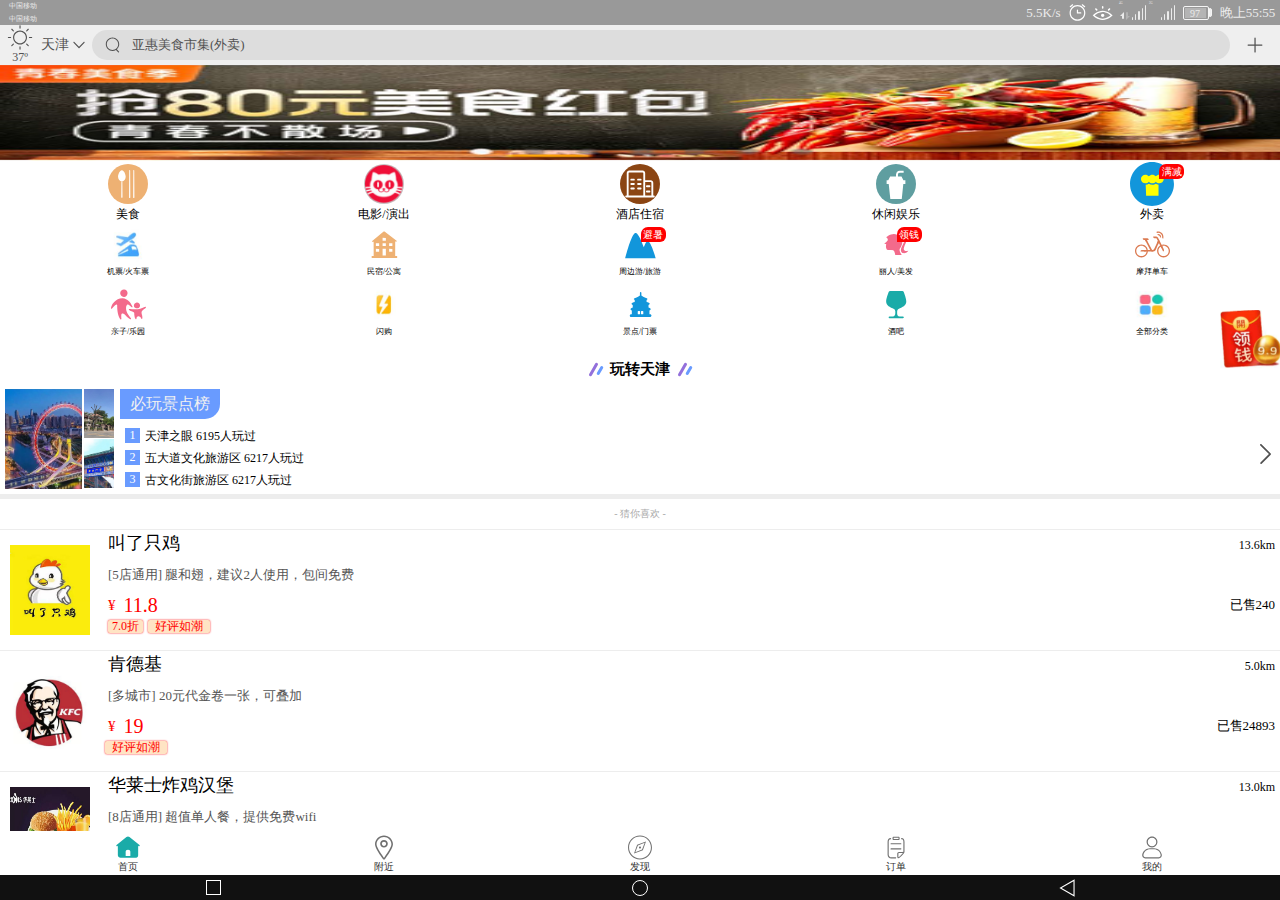
<file: index.html>
<!DOCTYPE html>
<html lang="en">
<head>
    <title>主页</title>
    <meta charset="UTF-8">
    <meta name="viewport" content="width=device-width, initial-scale=1.0, maximum-scale=1.0, user-scalable=0">
    <link rel="stylesheet" href="meituan/page/frist/css/common.css">
    <link rel="stylesheet" href="meituan/page/frist/css/container.css">
    <link rel="stylesheet" href="meituan/page/frist/css/signal.css">
    <link rel="stylesheet" href="meituan/page/frist/css/title.css">
    <link rel="stylesheet" href="meituan/page/frist/css/body.css">
    <link rel="stylesheet" href="meituan/page/frist/css/partition.css">
    <link rel="stylesheet" href="meituan/page/frist/css/bottom.css">
</head>
<body>
        <div id="container">
            <!--signal start-->
            <div id="signal" class="">

                <div id="signal-left" class="">
                    <div  class="signal-left-operator xy-center">中国移动</div>
                    <div class="signal-left-operator xy-center">中国移动</div>
                </div>

                <div id="signal-right" class=" xy-center">
                    <div id="signal-rate" class="xy-center">5.5K/s</div>

                    <div id="signal-clock"class="xy-center">
                    <img src="meituan/page/frist/img/闹钟.svg" height="19px" width="19px"/>
                    </div>
                    <div id="signal-eye"class="xy-center">
                        <img src="meituan/page/frist/img/护眼.svg" height="27px" width="27   px"/>
                    </div>
                    <div class="signl-area ">
                        <div class="signal-area01  ">
                            <div class="signal-area01-4g " >4G</div>
                            <div class="signal-area01-flow " >
                                <div class="signal-area01-flow01">
                                    <div class="signal-area01-flow01-top"></div>
                                    <div class="signal-area01-flow01-botton"></div>
                                </div>
                                <div class="signal-area01-flow02">
                                    <div class="signal-area01-flow02-top"></div>
                                    <div class="signal-area01-flow02-botton"></div>
                                </div>
                            </div>
                        </div>
                        <div class="signal-area02 signal-area10"></div>
                        <div class="signal-area03 signal-area10"></div>
                        <div class="signal-area04 signal-area10"></div>
                        <div class="signal-area05 signal-area10"></div>
                        <div class="signal-area06 signal-area10"></div>
                    </div>
                    <div class="signl-area ">
                        <div class="signal-area01">
                            <div class="signal-area01-4g" >2G</div>
                        </div>
                        <div class="signal-area02 signal-area00"></div>
                        <div class="signal-area03 signal-area00"></div>
                        <div class="signal-area04 signal-area00"></div>
                        <div class="signal-area05 signal-area00"></div>
                        <div class="signal-area06 signal-area00"></div>
                    </div>

                    <div id="battery" class=" xy-center">
                        <div id="battery-body" class=" battery-style">
                            <div id="battery-body-number" class="xy-center"><div style="margin-top: 2px">97</div></div>
                        </div>
                        <div id="battery-head" class="border battery-style"></div>
                    </div>

                    <div id="signal-time" class=" xy-center">晚上55:55</div>
                </div>

            </div>
            <!--signal end-->

            <!--title start-->
            <div id="title" class="">
                <div id="title-weather" class="">
                    <div id="title-weather-sun" class=" xy-center">
                        <img src="meituan/page/frist/img/太阳.svg" height="25px" width="30px"/>
                    </div>
                    <div id="title-weather-number" class=" xy-center">37&ordm;</div>
                </div>
                <div id="title-place" class=" xy-center">
                    天津<img src="meituan/page/frist/img/下拉.svg" height="20px" width="20px"/>
                </div>
                <div id="title-search" class="">

                    <div id="title-search-body" class="">
                        <a href="meituan/page/sixth/index.html"> <div class="title-search-cllick "></div></a>
                        <div id="title-search-body-search" class=" xy-center">
                             <img src="meituan/page/frist/img/搜索.svg" height="20px" width="15px">
                        </div>
                        <div  id="title-search-body-font" class="xy-center">亚惠美食市集(外卖)</div>
                        </div>

                </div>
                <div id="title-add" class=" xy-center">
                    <img src="meituan/page/frist/img/加号.svg" height="20px" width="20px"/>
                </div>
            </div>
            <!--title end-->


            <!--body-start-->
            <div id="body-many" class=" charging ">
                <!--<img src="img/领钱01.png" height="60px" width="60px">-->
            </div>
            <div id="body" >

                <div id="body-son" class="">

                <div id="body-picture" class="" style="background-image: url(meituan/page/frist/img/02.png);
                    background-position: center; background-size: 100% 100%;"></div>
                <!--assortment-start-->
                <div id="body-assortment" class="">
                    <div class=" body-assortment-style xy-center ">
                        <div id="body-assortment-01" class=" body-assortment-shape xy-center" >
                            <img src="meituan/page/frist/img/餐饮.svg" height="40px" width="40px">
                        </div>
                        <div class=" body-assortment-font xy-center">美食</div>
                    </div>
                    <div class=" body-assortment-style xy-center">

                        <div id="body-assortment-02" class=" body-assortment-shape xy-center" >
                            <img src="meituan/page/frist/img/猫头.png" height="40px" width="40px">
                            <!--<div class="body-assortment-many">热映</div>-->

                        </div>
                        <div class=" body-assortment-font xy-center">电影/演出</div>
                    </div>
                    <div class=" body-assortment-style xy-center">
                       <div id="body-assortment-03" class=" body-assortment-shape xy-center" >
                           <img src="meituan/page/frist/img/酒店.svg" height="30px" width="30px">
                       </div>
                       <div class=" body-assortment-font xy-center">酒店住宿</div>
                    </div>
                    <div class=" body-assortment-style xy-center">
                        <div id="body-assortment-04" class=" body-assortment-shape xy-center" >
                            <img src="meituan/page/frist/img/饮料.svg" height="30px" width="30px">
                        </div>
                        <div class=" body-assortment-font xy-center">休闲娱乐</div>
                    </div>
                    <div class=" body-assortment-style xy-center">

                        <div id="body-assortment-05" class=" body-assortment-shape xy-center" >
                            <img src="meituan/page/frist/img/外卖.svg" height="50px" width="50px">
                            <div class="body-assortment-many">满减</div>
                        </div>
                        <div class=" body-assortment-font xy-center">外卖</div>
                    </div>
                </div>
                    <!--assortment-end-->
                    <!--menu-start-->
                <div id="body-menu" class="">
                    <div class="body-menu-div ">
                        <div class="body-menu-style  xy-center">
                            <div id="" class="body-menu-01 xy-center" style="background-image: url(meituan/page/frist/img/飞机.png);
                    background-position: center; background-size: 100% 100%;"></div>
                            <div id="" class="body-menu-02">机票/火车票</div>
                        </div>
                        <div class="body-menu-style  xy-center">
                            <div id="" class="body-menu-01 xy-center" style="background-image: url(meituan/page/frist/img/公寓.svg);
                    background-position: center; background-size: 100% 100%;"></div>
                            <div id="" class="body-menu-02">民宿/公寓</div>
                        </div>
                        <div class="body-menu-style  xy-center">

                            <div id="" class="body-menu-01 xy-center" style="background-image: url(meituan/page/frist/img/景点.svg);
                    background-position: center; background-size: 100% 100%;"><div class="body-assortment-many body-assortment-many-01">避暑</div></div>
                            <div id="" class="body-menu-02">周边游/旅游</div>
                        </div>
                        <div class="body-menu-style  xy-center">
                            <div id="" class="body-menu-01 xy-center" style="background-image: url(meituan/page/frist/img/丽人.svg);
                    background-position: center; background-size: cover;"><div class="body-assortment-many body-assortment-many-01">领钱</div></div>
                            <div id="" class="body-menu-02">丽人/美发</div>
                        </div>
                        <div class="body-menu-style  xy-center">
                            <div id="" class="body-menu-01 xy-center" style="background-image: url(meituan/page/frist/img/摩拜单车.svg);
                    background-position: center; background-size: 100% 100%;"></div>
                            <div id="" class="body-menu-02">摩拜单车</div>
                        </div>
                    </div>
                    <div class="body-menu-div ">
                        <div class="body-menu-style  xy-center">
                            <div id="" class="body-menu-01 xy-center" style="background-image: url(meituan/page/frist/img/亲子.svg);
                    background-position: center; background-size: 100% 100%;"></div>
                            <div id="" class="body-menu-02">亲子/乐园</div>
                        </div>
                        <div class="body-menu-style  xy-center">
                            <div id="" class="body-menu-01 xy-center" style="background-image: url(meituan/page/frist/img/闪购.png);
                    background-position: center; background-size: 100% 100%;"></div>
                            <div id="" class="body-menu-02">闪购</div>
                        </div>
                        <div class="body-menu-style  xy-center">
                            <div id="" class="body-menu-01 xy-center body-menu-01-01" style="background-image: url(meituan/page/frist/img/门票.svg);
                    background-position: center; background-size: 100% 100%;"></div>
                            <div id="" class="body-menu-02">景点/门票</div>
                        </div>
                        <div class="body-menu-style  xy-center">
                            <div id="" class="body-menu-01 xy-center" style="background-image: url(meituan/page/frist/img/酒吧.svg);
                    background-position: center; background-size: 100% 100%;"></div>
                            <div id="" class="body-menu-02">酒吧</div>
                        </div>
                        <div class="body-menu-style  xy-center">
                            <div id="" class="body-menu-01 xy-center" style="background-image: url(meituan/page/frist/img/分类.png);
                    background-position: center; background-size: 100% 100%;"></div>
                            <div id="" class="body-menu-02">全部分类</div>
                        </div>
                    </div>
                </div>
                    <!--menu-end-->



                    <!--recommend-start-->
                    <div class="recommend">
                        <div class="reconmmend-title ">
                            <div class="reconmmend-title-01 "></div>
                            <div class="reconmmend-title-02"></div>
                            <div class="reconmmend-title-03">玩转天津</div>
                            <div class="reconmmend-title-01"></div>
                            <div class="reconmmend-title-02"></div>
                        </div>

                        <div class="reconmmend-content">
                            <div class="reconmmmend-content-picture">
                                <div class="reconmmmend-content-picture-01"></div>
                                <div class="reconmmmend-content-picture-00">
                                    <div class="reconmmmend-content-picture-02"></div>
                                    <div class="reconmmmend-content-picture-03"></div>
                                </div>
                            </div>
                            <div class="reconmmend-content-article">
                                <div class="reconmmend-content-article-title xy-center">必玩景点榜</div>
                                <div class="reconmmend-content-article-page ">
                                    <div class="reconmmend-content-article-paragraph">
                                        <div class="reconmmend-content-article-paragraph-01">
                                            <div class="display"><div class="image-1">1</div><div>天津之眼 6195人玩过</div></div>
                                        </div>
                                        <div class="reconmmend-content-article-paragraph-02">
                                            <div class="display"><div class="image-1">2</div><div>五大道文化旅游区 6217人玩过</div></div>
                                        </div>
                                        <div class="reconmmend-content-article-paragraph-03">
                                            <div class="display"><div class="image-1">3</div><div>古文化街旅游区 6217人玩过</div></div>
                                        </div>
                                    </div>
                                    <div class="reconmmend-content-article-triangle  xy-center">
                                        <div class="image-triangle"></div>
                                    </div>
                                </div>
                            </div>

                        </div>


                    </div>
                    <!--recommend-end-->
                    <div id="body-blank" class=""></div>
                    <div id="body-guess" class="">-&nbsp;猜你喜欢&nbsp;-</div>
                    <!--body-box-start-->
                 <div id="" class="body-box">
                     <div id="" class="body-box-01 xy-center">
                         <div id="" class="body-box-01-chart"style="background-image: url(meituan/page/frist/img/叫了只鸡.jpg);
                    background-position: center; background-size: 100% 100%;"></div>
                     </div>
                     <div id="" class="body-box-02">
                         <div id="" class="body-box-02-name">
                             <div id="" class="body-box-02-name-01 ">叫了只鸡</div>
                             <div id="" class="body-box-02-name-02 ">13.6km</div>
                         </div>
                         <div id="" class="body-box-02-detailed ">[5店通用]&nbsp;腿和翅，建议2人使用，包间免费</div>
                         <div id="" class="body-box-02-pirce ">
                             <div id="" class="body-box-02-pirce-01 "><div>&yen;</div>11.8</div>
                             <div id="" class="body-box-02-pirce-02 ">已售240</div>
                         </div>
                         <div id="" class="body-box-02-label">
                             <div id="" class="body-box-02-label-01 ">7.0折</div>
                             <div id="" class="body-box-02-label-02 ">好评如潮</div>
                         </div>
                     </div>
                 </div>
                    <div id="" class="body-box">
                        <div id="" class="body-box-01 xy-center">
                            <div id="" class="body-box-01-chart"style="background-image: url(meituan/page/frist/img/肯德基.jpg);
                    background-position: center; background-size: cover;"></div>
                        </div>
                        <div id="" class="body-box-02">
                            <div id="" class="body-box-02-name">
                                <div id="" class="body-box-02-name-01 ">肯德基</div>
                                <div id="" class="body-box-02-name-02 ">5.0km</div>
                            </div>
                            <div id="" class="body-box-02-detailed ">[多城市] 20元代金卷一张，可叠加</div>
                            <div id="" class="body-box-02-pirce ">
                                <div id="" class="body-box-02-pirce-01 "><div>&yen;</div>19</div>
                                <div id="" class="body-box-02-pirce-02 ">已售24893</div>
                            </div>
                            <div id="" class="body-box-02-label">
                                <!--<div id="" class="body-box-02-label-01 ">7.0折</div>-->
                                <div id="" class="body-box-02-label-02 ">好评如潮</div>
                            </div>
                        </div>
                    </div>
                    <div id="" class="body-box">
                        <div id="" class="body-box-01 xy-center">
                            <div id="" class="body-box-01-chart"style="background-image: url(meituan/page/frist/img/华莱士炸鸡汉堡.jpg);
                    background-position: center; background-size: 100% 100%;"></div>
                        </div>
                        <div id="" class="body-box-02">
                            <div id="" class="body-box-02-name">
                                <div id="" class="body-box-02-name-01 ">华莱士炸鸡汉堡</div>
                                <div id="" class="body-box-02-name-02 ">13.0km</div>
                            </div>
                            <div id="" class="body-box-02-detailed ">[8店通用]&nbsp;超值单人餐，提供免费wifi</div>
                            <div id="" class="body-box-02-pirce ">
                                <div id="" class="body-box-02-pirce-01 "><div>&yen;</div>9.9</div>
                                <div id="" class="body-box-02-pirce-02 ">已售1057</div>
                            </div>
                            <div id="" class="body-box-02-label">
                                <div id="" class="body-box-02-label-01 ">4.7折</div>
                                <!--<div id="" class="body-box-02-label-02 ">好评如潮</div>-->
                            </div>
                        </div>
                    </div>
                    <div id="" class="body-box">
                        <div id="" class="body-box-01 xy-center">
                            <div id="" class="body-box-01-chart"style="background-image: url(meituan/page/frist/img/沪上阿姨.jpg);
                    background-position: center; background-size: 100% 100%;"></div>
                        </div>
                        <div id="" class="body-box-02">
                            <div id="" class="body-box-02-name">
                                <div id="" class="body-box-02-name-01 ">沪上阿姨</div>
                                <div id="" class="body-box-02-name-02 ">13.6km</div>
                            </div>
                            <div id="" class="body-box-02-detailed ">[76店通用]&nbsp;新品5选1，包间免费</div>
                            <div id="" class="body-box-02-pirce ">
                                <div id="" class="body-box-02-pirce-01 "><div>&yen;</div>9.9</div>
                                <div id="" class="body-box-02-pirce-02 ">已售2717</div>
                            </div>
                            <div id="" class="body-box-02-label">
                                <!--<div id="" class="body-box-02-label-01 ">7.0折</div>-->
                                <!--<div id="" class="body-box-02-label-02 ">好评如潮</div>-->
                            </div>
                        </div>
                    </div>
                    <div id="" class="body-box">
                        <div id="" class="body-box-01 xy-center">
                            <div id="" class="body-box-01-chart"style="background-image: url(meituan/page/frist/img/德晟客.jpg);
                    background-position: center; background-size: 100% 100%;"></div>
                        </div>
                        <div id="" class="body-box-02">
                            <div id="" class="body-box-02-name">
                                <div id="" class="body-box-02-name-01 ">德晟客牛排自助</div>
                                <div id="" class="body-box-02-name-02 ">17.4km</div>
                            </div>
                            <div id="" class="body-box-02-detailed ">[滨江道]&nbsp;自助餐79.9</div>
                            <div id="" class="body-box-02-pirce ">
                                <div id="" class="body-box-02-pirce-01 "><div>&yen;</div>79.9</div>
                                <div id="" class="body-box-02-pirce-02 ">已售109302</div>
                            </div>
                            <div id="" class="body-box-02-label">
                                <div id="" class="body-box-02-label-01 ">6.9折</div>
                                <div id="" class="body-box-02-label-02 ">环境优美</div>
                            </div>
                        </div>
                    </div>

                <!--bosy-box-end-->
                    <div id="body-guesstwo" class="xy-center"><div class="body-loading"></div>加载中</div>

                </div>
            </div>
            <!--body-end-->
            <!--导航栏-start-->
            <div id="partition" class="">

                <div class="partition-style  xy-center">
                    <a href="index.html"><div id="" class="partition-home " style="background-image: url(meituan/page/frist/img/home.svg);
                    background-position: center; background-size: 100% 100%;"></div></a>
                    <div id="" class="partition-home-1  xy-center">首页</div>
                </div>
                <div class="partition-style  xy-center">
                    <a href="meituan/page/second/index.html"><div id="" class="partition-home " style="background-image: url(meituan/page/frist/img/附近.svg);
                    background-position: center; background-size: 100% 100%;"></div></a>
                    <div id="" class="partition-home-1  xy-center">附近</div>
                </div>
                <div class="partition-style  xy-center">
                    <a href="meituan/page/third/index.html"><div id="" class="partition-home " style="background-image: url(meituan/page/frist/img/发现.svg);
                    background-position: center; background-size: 100% 100%;"></div></a>
                    <div id="" class="partition-home-1  xy-center">发现</div>
                </div>
                <div class="partition-style  xy-center">
                    <a href="meituan/page/fourth/index.html"><div id="" class="partition-home " style="background-image: url(meituan/page/frist/img/订单.svg);
                    background-position: center; background-size: 100% 100%;"></div></a>
                    <div id="" class="partition-home-1  xy-center">订单</div>
                </div>
                <div class="partition-style  xy-center">
                    <a href="meituan/page/fifth/index.html"><div id="" class="partition-home " style="background-image: url(meituan/page/frist/img/个人.svg);
                    background-position: center; background-size: 100% 100%;"></div></a>
                    <div id="" class="partition-home-1  xy-center">我的</div>
                </div>
            </div>
            <!--导航栏-end-->


            <!--bottom-start-->
            <div id="bottom">
                <div class="bottom-navigation xy-center">
                    <div id="bottom-clear"></div>
                </div>
                <div class="bottom-navigation xy-center">
                    <div id="bottom-desktop"></div>
                </div>
                <div class="bottom-navigation xy-center">
                    <div id="bottom-return">
                        <img src="meituan/page/frist/img/左三角.svg" height="20px" width="20px">
                    </div>
                </div>

            </div>
            <!--bottom-end-->
        </div>
</body>
</html>
</file>
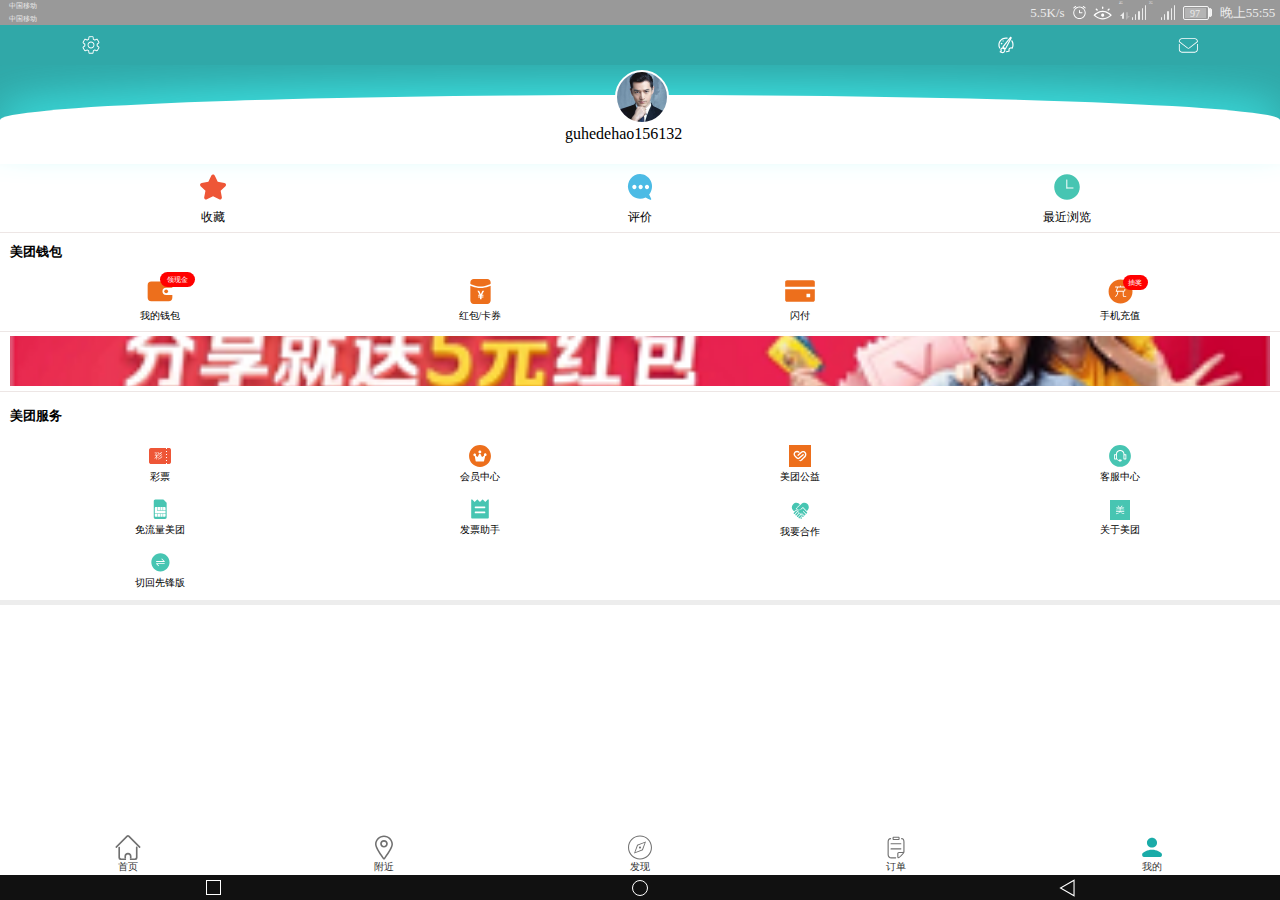
<file: meituan/page/fifth/index.html>
<!DOCTYPE html>
<html lang="en">
<head>
    <title>我的</title>
    <meta charset="UTF-8">
    <meta name="viewport" content="width=device-width, initial-scale=1.0, maximum-scale=1.0, user-scalable=0">
    <link rel="stylesheet" href="css/common.css">
    <link rel="stylesheet" href="css/container.css">
    <link rel="stylesheet" href="css/signal.css">
    <link rel="stylesheet" href="css/title.css">
    <link rel="stylesheet" href="css/body.css">
    <link rel="stylesheet" href="css/partition.css">
    <link rel="stylesheet" href="css/bottom.css">
</head>
<body>
        <div id="container">
            <!--signal start-->
            <div id="signal" class="">

                <div id="signal-left" class="">
                    <div  class="signal-left-operator xy-center">中国移动</div>
                    <div class="signal-left-operator xy-center">中国移动</div>
                </div>

                <div id="signal-right" class=" xy-center">
                    <div id="signal-rate" class="xy-center">5.5K/s</div>

                    <div id="signal-clock"class="xy-center">
                    <img src="img/闹钟.svg" height="15px" />
                    </div>
                    <div id="signal-eye"class="xy-center">
                        <img src="img/护眼.svg" height="25px" />
                    </div>
                    <div class="signl-area ">
                        <div class="signal-area01  ">
                            <div class="signal-area01-4g " >4G</div>
                            <div class="signal-area01-flow " >
                                <div class="signal-area01-flow01">
                                    <div class="signal-area01-flow01-top"></div>
                                    <div class="signal-area01-flow01-botton"></div>
                                </div>
                                <div class="signal-area01-flow02">
                                    <div class="signal-area01-flow02-top"></div>
                                    <div class="signal-area01-flow02-botton"></div>
                                </div>
                            </div>
                        </div>
                        <div class="signal-area02 signal-area10"></div>
                        <div class="signal-area03 signal-area10"></div>
                        <div class="signal-area04 signal-area10"></div>
                        <div class="signal-area05 signal-area10"></div>
                        <div class="signal-area06 signal-area10"></div>
                    </div>
                    <div class="signl-area ">
                        <div class="signal-area01">
                            <div class="signal-area01-4g" >2G</div>
                        </div>
                        <div class="signal-area02 signal-area00"></div>
                        <div class="signal-area03 signal-area00"></div>
                        <div class="signal-area04 signal-area00"></div>
                        <div class="signal-area05 signal-area00"></div>
                        <div class="signal-area06 signal-area00"></div>
                    </div>

                    <div id="battery" class=" xy-center">
                        <div id="battery-body" class=" battery-style">
                            <div id="battery-body-number" class="xy-center"><div style="margin-top: 2px">97</div></div>
                        </div>
                        <div id="battery-head" class="border battery-style"></div>
                    </div>

                    <div id="signal-time" class=" xy-center">晚上55:55</div>
                </div>

            </div>
            <!--signal end-->

            <!--title start-->
            <div id="title" class="">
                <div class="title-lcon  xy-center"><img src="img/设置.svg" height="20px"></div>
                <div class="title-lcon  xy-center"></div>
                <div class="title-lcon  xy-center"></div>
                <div class="title-lcon  xy-center"></div>
                <div class="title-lcon  xy-center"></div>
                <div class="title-lcon  xy-center"><img src="img/皮肤.svg" height="20px"></div>
                <div class="title-lcon  xy-center"><img src="img/信封.svg" height="25px"></div>

            </div>
            <!--title end-->



            <!--body-start-->
            <div id="body" >
                <div id="body-son" class="">
                <div class="body-user ">
                    <div class="body-user-graphical-01 "></div>
                    <div class="body-user-graphical-02  ">
                        <div class="body-user-graphical-02-01 ">
                            <div class="body-user-graphical-02-circular border"></div>
                            guhedehao156132
                        </div>
                    </div>
                </div>

            <div class="body-blank01"></div>

                <div id="body-assortment" class="">

                    <div class=" body-assortment-style xy-center">
                        <div id="body-assortment-02" class=" body-assortment-shape xy-center" >
                            <img src="img/收 藏.svg"height="30px" width="30px">
                        </div>
                        <div class=" body-assortment-font xy-center">收藏</div>
                    </div>
                    <div class=" body-assortment-style xy-center">
                       <div id="body-assortment-03" class=" body-assortment-shape xy-center" >
                           <img src="img/评价.svg"height="30px" width="30px">
                       </div>
                       <div class=" body-assortment-font xy-center">评价</div>
                    </div>
                    <div class=" body-assortment-style xy-center">
                        <div id="body-assortment-04" class=" body-assortment-shape xy-center" >
                            <img src="img/最近.svg"height="30px" width="30px">
                        </div>
                        <div class=" body-assortment-font xy-center">最近浏览</div>
                    </div>

                </div>

                    <div class="body-blank02 body-blank02-border">美团钱包</div>

                <div id="" class="body-menu">
                    <div class="body-menu-div body-menu-div-00">
                        <div class="body-menu-style  xy-center">
                            <div id="" class="body-menu-01 xy-center" style="background-image: url(img/钱包.svg);
                    background-position: center; background-size: cover;">
                                <div class="body-menu-01-label xy-center">领现金</div>
                            </div>
                            <div id="" class="body-menu-02">我的钱包</div>
                        </div>
                        <div class="body-menu-style  xy-center">
                            <div id="" class="body-menu-01 xy-center body-menu-01-03" style="background-image: url(img/红包.svg);
                    background-position: center; background-size: cover;"></div>
                            <div id="" class="body-menu-02 ">红包/卡券</div>
                        </div>
                        <div class="body-menu-style  xy-center">
                            <div id="" class="body-menu-01 xy-center " style="background-image: url(img/卡.svg);
                    background-position: center; background-size: 100% 100%;"></div>
                            <div id="" class="body-menu-02">闪付</div>
                        </div>
                        <div class="body-menu-style  xy-center">
                            <div id="" class="body-menu-01 xy-center body-menu-01-03" style="background-image: url(img/充值.svg);
                    background-position: center; background-size: 100% 100%;">
                                <div class="body-menu-01-label xy-center body-menu-01-label-01">抽奖</div>
                            </div>
                            <div id="" class="body-menu-02">手机充值</div>
                        </div>

                    </div>
                    <div class="body-menu-div-01  body-menu-div-00 xy-center">
                            <div class="body-menu-advertisement"></div>
                    </div>
                </div>
                    <!--menu-end-->

                    <div class="body-blank02 ">美团服务</div>

                    <div id="" class="body-menu body-menu-big">
                        <div class="body-menu-div ">
                            <div class="body-menu-style  xy-center">
                                <div id="" class="body-menu-00 xy-center" style="background-image: url(img/彩票.svg);
                    background-position: center; background-size: cover;"></div>
                                <div id="" class="body-menu-02">彩票</div>
                            </div>
                            <div class="body-menu-style  xy-center">
                                <div id="" class="body-menu-00 xy-center " style="background-image: url(img/会员.svg);
                    background-position: center; background-size: 100% 100%;"></div>
                                <div id="" class="body-menu-02 ">会员中心</div>
                            </div>
                            <div class="body-menu-style  xy-center">
                                <div id="" class="body-menu-00 xy-center" style="background-image: url(img/公益.svg);
                    background-position: center; background-size: 100% 100%;"></div>
                                <div id="" class="body-menu-02">美团公益</div>
                            </div>
                            <div class="body-menu-style  xy-center">
                                <div id="" class="body-menu-00 xy-center" style="background-image: url(img/客服.svg);
                    background-position: center; background-size: 100% 100%;"></div>
                                <div id="" class="body-menu-02">客服中心</div>
                            </div>

                        </div>
                        <div class="body-menu-div ">
                        <div class="body-menu-style  xy-center">
                            <div id="" class="body-menu-00 xy-center" style="background-image: url(img/拦截手机卡.svg);
                    background-position: center; background-size: 100% 100%;"></div>
                            <div id="" class="body-menu-02">免流量美团</div>
                        </div>
                        <div class="body-menu-style  xy-center">
                            <div id="" class="body-menu-00 xy-center " style="background-image: url(img/发票.svg);
                    background-position: center; background-size: 100% 100%;"></div>
                            <div id="" class="body-menu-02">发票助手</div>
                        </div>
                        <div class="body-menu-style  xy-center">
                            <div id="" class="body-menu-01-01 xy-center" style="background-image: url(img/合作.svg);
                    background-position: center; background-size: 100% 100%;"></div>
                            <div id="" class="body-menu-02">我要合作</div>
                        </div>
                        <div class="body-menu-style  xy-center">
                            <div id="" class="body-menu-00 xy-center body-menu-00-01" style="background-image: url(img/美.svg);
                    background-position: center; background-size: contain;"></div>
                            <div id="" class="body-menu-02">关于美团</div>
                        </div>

                    </div>

                        <div class="body-menu-div ">
                            <div class="body-menu-style  xy-center">
                                <div id="" class="body-menu-00 xy-center" style="background-image: url(img/切换.svg);
                    background-position: center; background-size: 100% 100%;"></div>
                                <div id="" class="body-menu-02">切回先锋版</div>
                            </div>
                            <div class="body-menu-style  xy-center">

                            </div>
                            <div class="body-menu-style  xy-center">

                            </div>
                            <div class="body-menu-style  xy-center">

                            </div>
                            
                        </div>

                    </div>


                <div id="body-blank" class=""></div>


                </div>
            </div>
            <!--body-end-->
            <div id="partition" class="">


                <div class="partition-style  xy-center">
                    <a href="../../../index.html"><div id="" class="partition-home " style="background-image: url(img/首页.svg);
                    background-position: center; background-size: 100% 100%;"></div></a>
                    <div id="" class="partition-home-1  xy-center">首页</div>
                </div>
                <div class="partition-style  xy-center">
                    <a href="../second/index.html"><div id="" class="partition-home " style="background-image: url(img/附近.svg);
                    background-position: center; background-size: 100% 100%;"></div></a>
                    <div id="" class="partition-home-1  xy-center">附近</div>
                </div>
                <div class="partition-style  xy-center">
                    <a href="../third/index.html"><div id="" class="partition-home " style="background-image: url(img/发现.svg);
                    background-position: center; background-size: 100% 100%;"></div></a>
                    <div id="" class="partition-home-1  xy-center">发现</div>
                </div>
                <div class="partition-style  xy-center">
                    <a href="../fourth/index.html"><div id="" class="partition-home " style="background-image: url(img/订单.svg);
                    background-position: center; background-size: 100% 100%;"></div></a>
                    <div id="" class="partition-home-1  xy-center">订单</div>
                </div>
                <div class="partition-style  xy-center">
                    <a href="index.html"><div id="" class="partition-home " style="background-image: url(img/我的.svg);
                    background-position: center; background-size: 100% 100%;"></div></a>
                    <div id="" class="partition-home-1  xy-center">我的</div>
                </div>
            </div>




            <div id="bottom">
                <div class="bottom-navigation xy-center">
                    <div id="bottom-clear"></div>
                </div>
                <div class="bottom-navigation xy-center">
                    <div id="bottom-desktop"></div>
                </div>
                <div class="bottom-navigation xy-center">
                    <div id="bottom-return">
                        <img src="img/左三角.svg" height="20px" width="20px">
                    </div>
                </div>

            </div>

        </div>
</body>
</html>
</file>
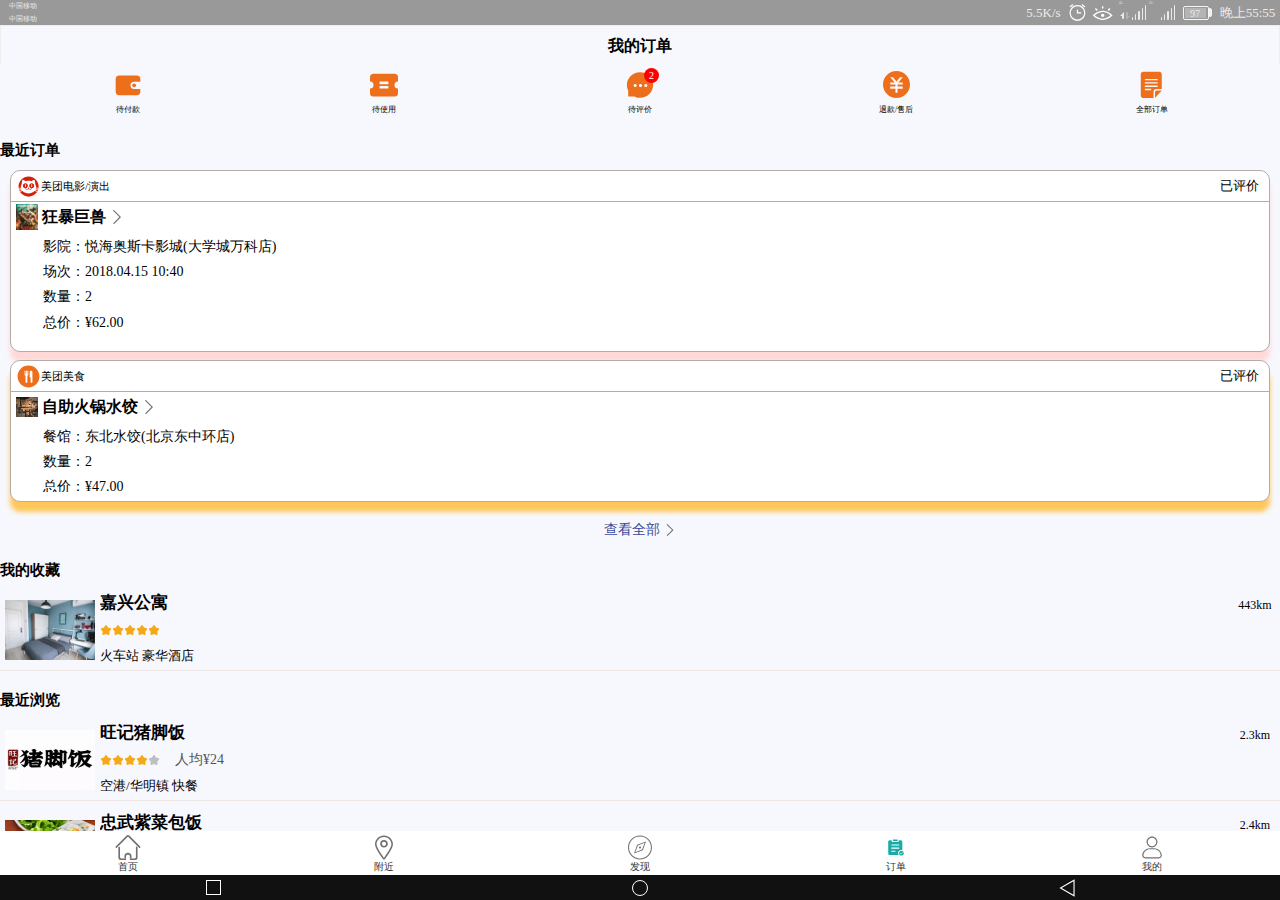
<file: meituan/page/fourth/index.html>
<!DOCTYPE html>
<html lang="en">
<head>
    <title>订单</title>
    <meta charset="UTF-8">
    <meta name="viewport" content="width=device-width, initial-scale=1.0, maximum-scale=1.0, user-scalable=0">
    <link rel="stylesheet" href="css/common.css">
    <link rel="stylesheet" href="css/container.css">
    <link rel="stylesheet" href="css/signal.css">
    <link rel="stylesheet" href="css/title.css">
    <link rel="stylesheet" href="css/body.css">
    <link rel="stylesheet" href="css/partition.css">
    <link rel="stylesheet" href="css/bottom.css">
</head>
<body>
        <div id="container">
            <!--signal start-->
            <div id="signal" class="">

                <div id="signal-left" class="">
                    <div  class="signal-left-operator xy-center">中国移动</div>
                    <div class="signal-left-operator xy-center">中国移动</div>
                </div>

                <div id="signal-right" class=" xy-center">
                    <div id="signal-rate" class="xy-center">5.5K/s</div>

                    <div id="signal-clock"class="xy-center">
                    <img src="img/闹钟.svg" height="19px" width="19px"/>
                    </div>
                    <div id="signal-eye"class="xy-center">
                        <img src="img/护眼.svg" height="27px" width="27px"/>
                    </div>
                    <div class="signl-area ">
                        <div class="signal-area01  ">
                            <div class="signal-area01-4g " >4G</div>
                            <div class="signal-area01-flow " >
                                <div class="signal-area01-flow01">
                                    <div class="signal-area01-flow01-top"></div>
                                    <div class="signal-area01-flow01-botton"></div>
                                </div>
                                <div class="signal-area01-flow02">
                                    <div class="signal-area01-flow02-top"></div>
                                    <div class="signal-area01-flow02-botton"></div>
                                </div>
                            </div>
                        </div>
                        <div class="signal-area02 signal-area10"></div>
                        <div class="signal-area03 signal-area10"></div>
                        <div class="signal-area04 signal-area10"></div>
                        <div class="signal-area05 signal-area10"></div>
                        <div class="signal-area06 signal-area10"></div>
                    </div>
                    <div class="signl-area ">
                        <div class="signal-area01">
                            <div class="signal-area01-4g" >2G</div>
                        </div>
                        <div class="signal-area02 signal-area00"></div>
                        <div class="signal-area03 signal-area00"></div>
                        <div class="signal-area04 signal-area00"></div>
                        <div class="signal-area05 signal-area00"></div>
                        <div class="signal-area06 signal-area00"></div>
                    </div>

                    <div id="battery" class=" xy-center">
                        <div id="battery-body" class=" battery-style">
                            <div id="battery-body-number" class="xy-center"><div style="margin-top: 2px">97</div></div>
                        </div>
                        <div id="battery-head" class="border battery-style"></div>
                    </div>

                    <div id="signal-time" class=" xy-center">晚上55:55</div>
                </div>

            </div>
            <!--signal end-->

            <!--title start-->
            <div id="title" class="">
                <div id="title-search" class="xy-center">
                    我的订单
                </div>
            </div>
            <!--title end-->



            <!--body-start-->
            <div id="body" >
                <div id="body-son" class="">




                <div id="body-menu" class="">
                    <div class="body-menu-div ">
                        <div class="body-menu-style  xy-center">
                            <div id="" class="body-menu-01 xy-center" style="background-image: url(img/钱包.svg);
                    background-position: center; background-size: 100% 100%;"></div>
                            <div id="" class="body-menu-02">待付款</div>
                        </div>
                        <div class="body-menu-style  xy-center">
                            <div id="" class="body-menu-01 xy-center body-menu-01-01" style="background-image: url(img/券.svg);
                    background-position: center; background-size: 100% 100%;"></div>
                            <div id="" class="body-menu-02">待使用</div>
                        </div>
                        <div class="body-menu-style  xy-center">
                            <div id="" class="body-menu-01 xy-center" style="background-image: url(img/消息.svg);
                    background-position: center; background-size: 100% 100%;">
                                <div class="body-menu-01-informed xy-center">2</div>
                            </div>
                            <div id="" class="body-menu-02">待评价</div>
                        </div>
                        <div class="body-menu-style  xy-center">
                            <div id="" class="body-menu-01 xy-center body-menu-01-02" style="background-image: url(img/钱.svg);
                    background-position: center; background-size: 100% 100%;"></div>
                            <div id="" class="body-menu-02">退款/售后</div>
                        </div>
                        <div class="body-menu-style  xy-center">
                            <div id="" class="body-menu-01 xy-center" style="background-image: url(img/全部订单.svg);
                    background-position: center; background-size: 100% 100%;"></div>
                            <div id="" class="body-menu-02">全部订单</div>
                        </div>
                    </div>

                </div>
                    <!--menu-end-->
                <div id="" class="body-order ">最近订单</div>

                 <div class="body-order-form-father">
                    <div class="body-order-form border" >
                        <div class="body-order-form-titlle ">
                            <div class="body-order-form-titlle-01 "><img src="img/猫眼.svg "height="25px" >美团电影/演出</div>
                            <div class="body-order-form-titlle-02  ">已评价</div>
                        </div>
                        <div class="body-order-form-titlle-content ">
                            <div class="body-order-form-titlle-content-01 ">
                                <img src="img/狂暴.jpg" width="22px"/>&nbsp;狂暴巨兽&nbsp;<img src="img/右三角.svg"height="14px">
                            </div>
                            <div class="body-order-form-titlle-content-02 ">
                                <p class="big">
                                影院：悦海奥斯卡影城(大学城万科店)<br>
                                场次：2018.04.15&nbsp;10:40<br>
                                数量：2<br>
                                总价：&yen;62.00</p>
                            </div>
                        </div>
                    </div>
                </div>

                    <div class="body-order-form-father body-order-form-father01">
                        <div class="body-order-form border body-order-form01" >
                            <div class="body-order-form-titlle ">
                                <div class="body-order-form-titlle-01 "><img src="img/美食.svg "height="25px" >美团美食</div>
                                <div class="body-order-form-titlle-02  ">已评价</div>
                            </div>
                            <div class="body-order-form-titlle-content body-order-form-titlle-content01">
                                <div class="body-order-form-titlle-content-01 ">
                                    <img src="img/水饺.jpg" width="22px" height="20px"/>&nbsp;自助火锅水饺&nbsp;<img src="img/右三角.svg"height="14px">
                                </div>
                                <div class="body-order-form-titlle-content-02 ">
                                    <p class="big">
                                        餐馆：东北水饺(北京东中环店)<br>
                                        数量：2<br>
                                        总价：&yen;47.00</p>
                                </div>
                            </div>
                        </div>
                    </div>

                    <div class="body-look-at-the-whole xy-center ">查看全部&nbsp;<img src="img/右三角.svg"height="12px"></div>
                 <div id="" class="body-order ">我的收藏</div>

                <div id="" class="body-box  ">
                        <div id="" class="body-box-01 xy-center  ">
                            <div id="" class="body-box-01-chart "style="background-image: url(img/公寓.jpg);
                    background-position: center; background-size: 100% 100%;"></div>
                        </div>
                        <div id="" class="body-box-02 ">
                            <div id="" class="body-box-02-name  xy-center">
                                <div id="" class="body-box-02-name-01 ">嘉兴公寓</div>
                                <div id="" class="body-box-02-name-02 xy-center ">443km</div>
                            </div>
                            <div id="" class="body-box-02-detailed  ">
                                <div class="body-stars "></div>
                                <div class="body-stars "></div>
                                <div class="body-stars "></div>
                                <div class="body-stars "></div>
                                <div class="body-stars "></div>
                            </div>
                            <div id="" class="body-box-02-pirce ">
                                <div id="" class="body-box-02-pirce-01 ">
                                    <div class=" body-box-02-pirce-01-01">火车站&nbsp;豪华酒店</div>
                                </div>
                            </div>
                        </div>
                    </div>

                  <div id="" class="body-order ">最近浏览</div>

                    <div id="" class="body-box  ">
                        <div id="" class="body-box-01 xy-center  ">
                            <div id="" class="body-box-01-chart "style="background-image: url(img/猪脚饭.jpg);
                    background-position: center; background-size: 100% 100%;"></div>
                        </div>
                        <div id="" class="body-box-02 ">
                            <div id="" class="body-box-02-name  xy-center">
                                <div id="" class="body-box-02-name-01 ">旺记猪脚饭</div>
                                <div id="" class="body-box-02-name-02 xy-center ">2.3km</div>
                            </div>
                            <div id="" class="body-box-02-detailed  ">
                                <div class="body-stars "></div>
                                <div class="body-stars "></div>
                                <div class="body-stars "></div>
                                <div class="body-stars "></div>
                                <div class="body-stars-no "></div>
                                &nbsp;&nbsp;人均&yen;24
                            </div>
                            <div id="" class="body-box-02-pirce ">
                                <div id="" class="body-box-02-pirce-01 ">
                                    <div class=" body-box-02-pirce-01-01">空港/华明镇&nbsp;快餐</div>
                                </div>
                            </div>
                        </div>
                    </div>

                    <div id="" class="body-box  ">
                        <div id="" class="body-box-01 xy-center  ">
                            <div id="" class="body-box-01-chart "style="background-image: url(img/饭团.jpg);
                    background-position: center; background-size: 100% 100%;"></div>
                        </div>
                        <div id="" class="body-box-02 ">
                            <div id="" class="body-box-02-name  xy-center">
                                <div id="" class="body-box-02-name-01 ">忠武紫菜包饭</div>
                                <div id="" class="body-box-02-name-02 xy-center ">2.4km</div>
                            </div>
                            <div id="" class="body-box-02-detailed  ">
                                <div class="body-stars "></div>
                                <div class="body-stars "></div>
                                <div class="body-stars "></div>
                                <div class="body-stars "></div>
                                <div class="body-stars-half "></div>
                                &nbsp;人均&yen;18.0
                            </div>
                            <div id="" class="body-box-02-pirce ">
                                <div id="" class="body-box-02-pirce-01 ">
                                    <div class=" body-box-02-pirce-01-01">空港/华明镇&nbsp;韩国菜</div>
                                </div>
                            </div>
                        </div>
                    </div>

                    <div id="" class="body-box  ">
                        <div id="" class="body-box-01 xy-center  ">
                            <div id="" class="body-box-01-chart "style="background-image: url(img/拉面.jpg);
                    background-position: center; background-size: 100% 100%;"></div>
                        </div>
                        <div id="" class="body-box-02 ">
                            <div id="" class="body-box-02-name  xy-center">
                                <div id="" class="body-box-02-name-01 ">齐氏古面</div>
                                <div id="" class="body-box-02-name-02 xy-center ">2.3km</div>
                            </div>
                            <div id="" class="body-box-02-detailed  ">
                                <div class="body-stars "></div>
                                <div class="body-stars "></div>
                                <div class="body-stars "></div>
                                <div class="body-stars "></div>
                                <div class="body-stars "></div>
                            </div>
                            <div id="" class="body-box-02-pirce ">
                                <div id="" class="body-box-02-pirce-01 ">
                                    <div class=" body-box-02-pirce-01-01">空港/华明镇&nbsp;面条</div>
                                </div>
                            </div>
                        </div>
                    </div>

                    <div class="body-look-at-the-whole xy-center ">查看全部&nbsp;<img src="img/右三角.svg"height="12px"></div>
                </div>
            </div>
            <!--body-end-->
            <div id="partition" class="">


                <div class="partition-style  xy-center">
                    <a href="../../../index.html"><div id="" class="partition-home " style="background-image: url(img/首页.svg);
                    background-position: center; background-size: 100% 100%;"></div></a>
                    <div id="" class="partition-home-1  xy-center">首页</div>
                </div>
                <div class="partition-style  xy-center">
                    <a href="../second/index.html"><div id="" class="partition-home " style="background-image: url(img/附近.svg);
                    background-position: center; background-size: 100% 100%;"></div></a>
                    <div id="" class="partition-home-1  xy-center">附近</div>
                </div>
                <div class="partition-style  xy-center">
                    <a href="../third/index.html"><div id="" class="partition-home " style="background-image: url(img/发现.svg);
                    background-position: center; background-size: 100% 100%;"></div></a>
                    <div id="" class="partition-home-1  xy-center">发现</div>
                </div>
                <div class="partition-style  xy-center">
                    <a href="index.html"><div id="" class="partition-home " style="background-image: url(img/订单.svg);
                    background-position: center; background-size: 100% 100%;"></div></a>
                    <div id="" class="partition-home-1  xy-center">订单</div>
                </div>
                <div class="partition-style  xy-center">
                    <a href="../fifth/index.html"><div id="" class="partition-home " style="background-image: url(img/个人.svg);
                    background-position: center; background-size: 100% 100%;"></div></a>
                    <div id="" class="partition-home-1  xy-center">我的</div>
                </div>
            </div>




            <div id="bottom">
                <div class="bottom-navigation xy-center">
                    <div id="bottom-clear"></div>
                </div>
                <div class="bottom-navigation xy-center">
                    <div id="bottom-desktop"></div>
                </div>
                <div class="bottom-navigation xy-center">
                    <div id="bottom-return">
                        <img src="img/左三角.svg" height="20px" width="20px">
                    </div>
                </div>

            </div>

        </div>
</body>
</html>
</file>
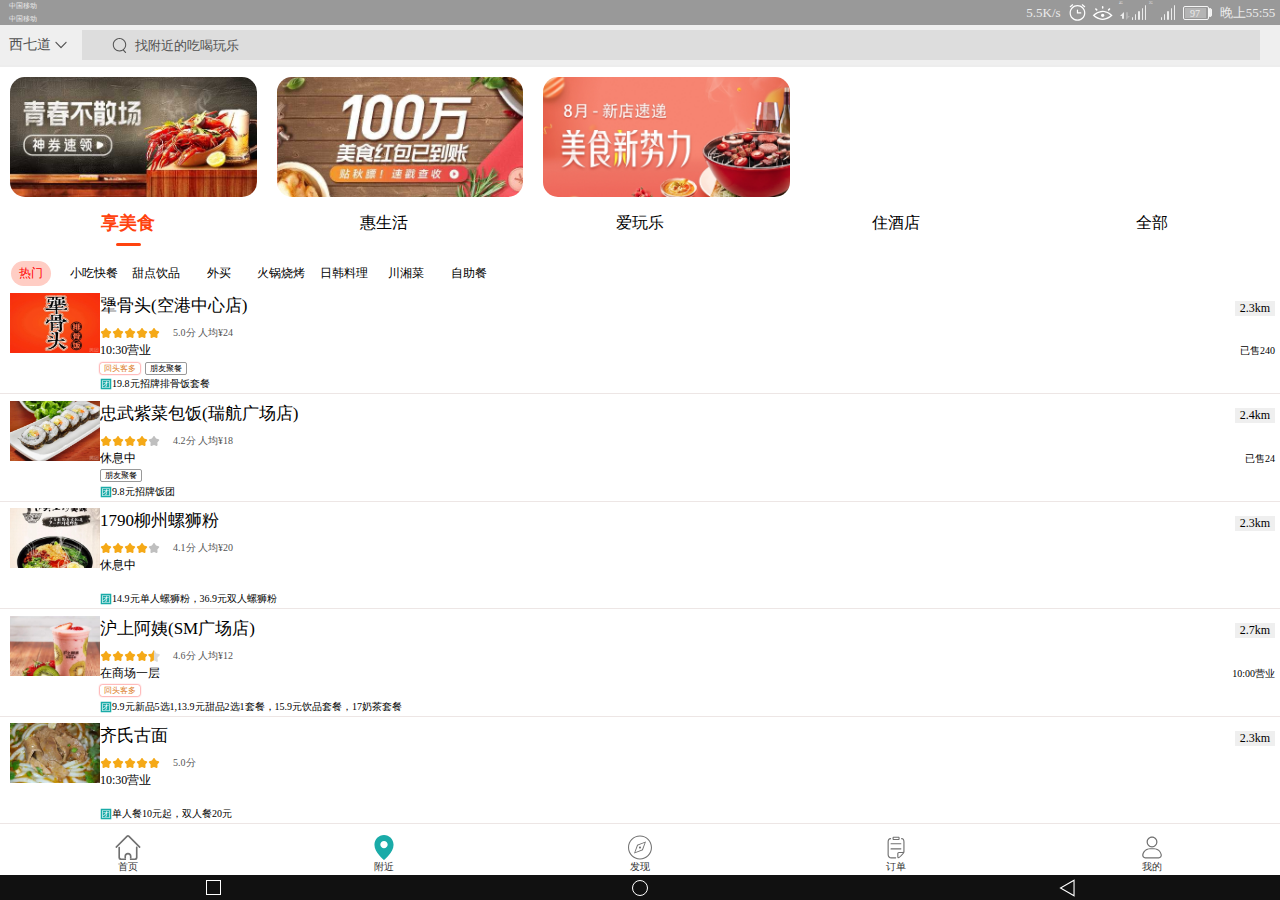
<file: meituan/page/second/index.html>
<!DOCTYPE html>
<html lang="en">
<head>
    <title>附近</title>
    <meta charset="UTF-8">
    <meta name="viewport" content="width=device-width, initial-scale=1.0, maximum-scale=1.0, user-scalable=0">
    <link rel="stylesheet" href="css/common.css">
    <link rel="stylesheet" href="css/container.css">
    <link rel="stylesheet" href="css/signal.css">
    <link rel="stylesheet" href="css/title.css">
    <link rel="stylesheet" href="css/body.css">
    <link rel="stylesheet" href="css/partition.css">
    <link rel="stylesheet" href="css/bottom.css">
</head>
<body>
        <div id="container">
            <!--signal start-->
            <div id="signal" class="">

                <div id="signal-left" class="">
                    <div  class="signal-left-operator xy-center">中国移动</div>
                    <div class="signal-left-operator xy-center">中国移动</div>
                </div>

                <div id="signal-right" class=" xy-center">
                    <div id="signal-rate" class="xy-center">5.5K/s</div>

                    <div id="signal-clock"class="xy-center">
                    <img src="img/闹钟.svg" height="19px" width="19px"/>
                    </div>
                    <div id="signal-eye"class="xy-center">
                        <img src="img/护眼.svg" height="27px" width="27px"/>
                    </div>
                    <div class="signl-area ">
                        <div class="signal-area01  ">
                            <div class="signal-area01-4g " >4G</div>
                            <div class="signal-area01-flow " >
                                <div class="signal-area01-flow01">
                                    <div class="signal-area01-flow01-top"></div>
                                    <div class="signal-area01-flow01-botton"></div>
                                </div>
                                <div class="signal-area01-flow02">
                                    <div class="signal-area01-flow02-top"></div>
                                    <div class="signal-area01-flow02-botton"></div>
                                </div>
                            </div>
                        </div>
                        <div class="signal-area02 signal-area10"></div>
                        <div class="signal-area03 signal-area10"></div>
                        <div class="signal-area04 signal-area10"></div>
                        <div class="signal-area05 signal-area10"></div>
                        <div class="signal-area06 signal-area10"></div>
                    </div>
                    <div class="signl-area ">
                        <div class="signal-area01">
                            <div class="signal-area01-4g" >2G</div>
                        </div>
                        <div class="signal-area02 signal-area00"></div>
                        <div class="signal-area03 signal-area00"></div>
                        <div class="signal-area04 signal-area00"></div>
                        <div class="signal-area05 signal-area00"></div>
                        <div class="signal-area06 signal-area00"></div>
                    </div>

                    <div id="battery" class=" xy-center">
                        <div id="battery-body" class=" battery-style">
                            <div id="battery-body-number" class="xy-center"><div style="margin-top: 2px">97</div></div>
                        </div>
                        <div id="battery-head" class="border battery-style"></div>
                    </div>

                    <div id="signal-time" class=" xy-center">晚上55:55</div>
                </div>

            </div>
            <!--signal end-->

            <!--title start-->
            <div id="title" class="">


                <div id="title-place" class=" xy-center">
                    西七道<img src="img/下拉.svg" height="20px" width="20px"/>
                    <div  class="title-place-location " >正在定位...</div>
                </div>
                <div id="title-search" class="xy-center">
                    <div id="title-search-body" class="">
                        <div id="title-search-body-font" class="xy-center">
                            <div id="title-search-body-search" class=""></div>
                            <div id="title-search-body-word" class="">找附近的吃喝玩乐</div>
                        </div>
                    </div>
                </div>
                <div id="title-add" class=" xy-center">
            </div>
            </div>
            <!--title end-->
            <div class="progress-bar "></div>

            <!--body-start-->
            <div id="body" >
                <div id="body-son" class="">
                    <div id="body-guesstwo" class="xy-top animation-play01"><div class="body-loadingtwo"></div>加载中,请稍等...</div>
                <div id="body-picture" class="">
                    <div id="body-picture-son" class="">
                        <div id="body-picture-son-01" class="body-picture-son"></div>
                        <div id="body-picture-son-02" class="body-picture-son"></div>
                        <div id="body-picture-son-03" class="body-picture-son"></div>
                    </div>
                </div>

                <div id="body-assortment" class="">
                    <div class=" body-assortment-style xy-center ">
                        <div class="body-assortment-01 body-assortment-01color ">享美食</div>
                        <div class="body-assortment-02 body-assortment-02color"></div>
                    </div>
                    <div class=" body-assortment-style xy-center ">
                        <div class="body-assortment-01 ">惠生活</div>
                        <div class="body-assortment-02 "></div>
                    </div>
                    <div class=" body-assortment-style xy-center">
                        <div class="body-assortment-01 ">爱玩乐</div>
                        <div class="body-assortment-02 "></div>
                    </div>
                    <div class=" body-assortment-style xy-center">
                        <div class="body-assortment-01 ">住酒店</div>
                        <div class="body-assortment-02 "></div>
                    </div>
                    <div class=" body-assortment-style xy-center">
                        <div class="body-assortment-01 ">全部</div>
                        <div class="body-assortment-02 "></div>
                    </div>
                </div>
                    <div class="body-middle"></div>
                <div id="body-menu" class="">
                    <div id="body-menu-son" class=" ">
                        <div class="body-menu-style  xy-center ">
                            <div id="body-menu-select" class="body-menu-02  ">热门</div>
                        </div>
                        <div class="body-menu-style  xy-center">

                            <div id="" class="body-menu-02">小吃快餐</div>
                        </div>
                        <div class="body-menu-style  xy-center">

                            <div id="" class="body-menu-02">甜点饮品</div>
                        </div>
                        <div class="body-menu-style  xy-center">

                            <div id="" class="body-menu-02">外买</div>
                        </div>
                        <div class="body-menu-style  xy-center">
                            <div id="" class="body-menu-02">火锅烧烤</div>
                        </div>
                        <div class="body-menu-style  xy-center">
                            <div id="" class="body-menu-02">日韩料理</div>
                        </div>
                        <div class="body-menu-style  xy-center">
                            <div id="" class="body-menu-02">川湘菜</div>
                        </div>
                        <div class="body-menu-style  xy-center">
                            <div id="" class="body-menu-02">自助餐</div>
                        </div>
                    </div>


                </div>
                    <!--menu-end-->

                    <div class="body-aggregate ">
                 <div id="" class="body-box  ">
                     <div id="" class="body-box-01  ">
                         <div id="" class="body-box-01-chart "style="background-image: url(img/犟骨头01.jpg);
                    background-position: center; background-size: 100% 100%;"></div>
                     </div>
                     <div id="" class="body-box-02 ">
                         <div id="" class="body-box-02-name  xy-center">
                             <div id="" class="body-box-02-name-01 ">犟骨头(空港中心店)</div>
                             <div id="" class="body-box-02-name-02 xy-center ">2.3km</div>
                         </div>
                         <div id="" class="body-box-02-detailed  ">
                             <div class="body-stars "></div>
                             <div class="body-stars "></div>
                             <div class="body-stars "></div>
                             <div class="body-stars "></div>
                             <div class="body-stars "></div>
                             &nbsp;&nbsp;5.0分&nbsp;人均&yen;24
                         </div>
                     <div id="" class="body-box-02-pirce ">
                         <div id="" class="body-box-02-pirce-01 ">
                                    <div class=" body-box-02-pirce-01-01">10:30营业</div>
                                    <div id="" class="body-box-02-pirce-01-02 ">已售240</div>
                         </div>
                         <div id="" class="body-box-02-label ">
                             <div id="" class="body-box-02-label-02 ">回头客多</div>
                             <div id="" class="body-box-02-label-03 ">朋友聚餐</div>
                         </div>
                         <div id="" class="body-box-02-group-buying ">
                             <div id="" class="body-griup-word"></div>
                             <div id="" class="body-box-02-group-buying-word ">19.8元招牌排骨饭套餐</div>
                         </div>
                     </div>
                 </div>
                 </div>
                        <div id="" class="body-box  ">
                            <div id="" class="body-box-01  ">
                                <div id="" class="body-box-01-chart "style="background-image: url(img/饭团.jpg);
                    background-position: center; background-size: 100% 100%;"></div>
                            </div>
                            <div id="" class="body-box-02 ">
                                <div id="" class="body-box-02-name  xy-center">
                                    <div id="" class="body-box-02-name-01 ">忠武紫菜包饭(瑞航广场店)</div>
                                    <div id="" class="body-box-02-name-02 xy-center ">2.4km</div>
                                </div>
                                <div id="" class="body-box-02-detailed  ">
                                    <div class="body-stars "></div>
                                    <div class="body-stars "></div>
                                    <div class="body-stars "></div>
                                    <div class="body-stars "></div>
                                    <div class="body-stars-no"></div>
                                    &nbsp;&nbsp;4.2分&nbsp;人均&yen;18
                                </div>
                                <div id="" class="body-box-02-pirce ">
                                    <div id="" class="body-box-02-pirce-01 ">
                                        <div class=" body-box-02-pirce-01-01">休息中</div>
                                        <div id="" class="body-box-02-pirce-01-02 ">已售24</div>
                                    </div>
                                    <div id="" class="body-box-02-label ">
                                        <!--<div id="" class="body-box-02-label-02 ">回头客多</div>-->
                                        <div id="" class="body-box-02-label-03 ">朋友聚餐</div>
                                    </div>
                                    <div id="" class="body-box-02-group-buying ">
                                        <div id="" class="body-griup-word"></div>
                                        <div id="" class="body-box-02-group-buying-word ">9.8元招牌饭团</div>
                                    </div>
                                </div>
                            </div>
                        </div>
                        <div id="" class="body-box  ">
                            <div id="" class="body-box-01  ">
                                <div id="" class="body-box-01-chart "style="background-image: url(img/螺狮粉.jpg);
                    background-position: center; background-size: cover;"></div>
                            </div>
                            <div id="" class="body-box-02 ">
                                <div id="" class="body-box-02-name  xy-center">
                                    <div id="" class="body-box-02-name-01 ">1790柳州螺狮粉</div>
                                    <div id="" class="body-box-02-name-02 xy-center ">2.3km</div>
                                </div>
                                <div id="" class="body-box-02-detailed  ">
                                    <div class="body-stars "></div>
                                    <div class="body-stars "></div>
                                    <div class="body-stars "></div>
                                    <div class="body-stars "></div>
                                    <div class="body-stars-no "></div>
                                    &nbsp;&nbsp;4.1分&nbsp;人均&yen;20
                                </div>
                                <div id="" class="body-box-02-pirce ">
                                    <div id="" class="body-box-02-pirce-01 ">
                                        <div class=" body-box-02-pirce-01-01">休息中</div>
                                        <div id="" class="body-box-02-pirce-01-02 "></div>
                                    </div>
                                    <div id="" class="body-box-02-label ">
                                        <!--<div id="" class="body-box-02-label-02 ">回头客多</div>-->
                                        <!--<div id="" class="body-box-02-label-03 ">朋友聚餐</div>-->
                                    </div>
                                    <div id="" class="body-box-02-group-buying ">
                                        <div id="" class="body-griup-word"></div>
                                        <div id="" class="body-box-02-group-buying-word ">14.9元单人螺狮粉，36.9元双人螺狮粉</div>
                                    </div>
                                </div>
                            </div>
                        </div>
                        <div id="" class="body-box  ">
                            <div id="" class="body-box-01  ">
                                <div id="" class="body-box-01-chart "style="background-image: url(img/阿姨.jpg);
                    background-position: center; background-size: 100% 100%;"></div>
                            </div>
                            <div id="" class="body-box-02 ">
                                <div id="" class="body-box-02-name  xy-center">
                                    <div id="" class="body-box-02-name-01 ">沪上阿姨(SM广场店)</div>
                                    <div id="" class="body-box-02-name-02 xy-center ">2.7km</div>
                                </div>
                                <div id="" class="body-box-02-detailed  ">
                                    <div class="body-stars "></div>
                                    <div class="body-stars "></div>
                                    <div class="body-stars "></div>
                                    <div class="body-stars "></div>
                                    <div class="body-stars-half "></div>
                                    &nbsp;&nbsp;4.6分&nbsp;人均&yen;12
                                </div>
                                <div id="" class="body-box-02-pirce ">
                                    <div id="" class="body-box-02-pirce-01 ">
                                        <div class=" body-box-02-pirce-01-01">在商场一层</div>
                                        <div id="" class="body-box-02-pirce-01-02 ">10:00营业</div>
                                    </div>
                                    <div id="" class="body-box-02-label ">
                                        <div id="" class="body-box-02-label-02 ">回头客多</div>
                                        <!--<div id="" class="body-box-02-label-03 ">朋友聚餐</div>-->
                                    </div>
                                    <div id="" class="body-box-02-group-buying ">
                                        <div id="" class="body-griup-word"></div>
                                        <div id="" class="body-box-02-group-buying-word ">9.9元新品5选1,13.9元甜品2选1套餐，15.9元饮品套餐，17奶茶套餐</div>
                                    </div>
                                </div>
                            </div>
                        </div>
                        <div id="" class="body-box  ">
                            <div id="" class="body-box-01  ">
                                <div id="" class="body-box-01-chart "style="background-image: url(img/拉面.jpg);
                    background-position: center; background-size: cover;"></div>
                            </div>
                            <div id="" class="body-box-02 ">
                                <div id="" class="body-box-02-name  xy-center">
                                    <div id="" class="body-box-02-name-01 ">齐氏古面</div>
                                    <div id="" class="body-box-02-name-02 xy-center ">2.3km</div>
                                </div>
                                <div id="" class="body-box-02-detailed  ">
                                    <div class="body-stars "></div>
                                    <div class="body-stars "></div>
                                    <div class="body-stars "></div>
                                    <div class="body-stars "></div>
                                    <div class="body-stars "></div>
                                    &nbsp;&nbsp;5.0分
                                </div>
                                <div id="" class="body-box-02-pirce ">
                                    <div id="" class="body-box-02-pirce-01 ">
                                        <div class=" body-box-02-pirce-01-01">10:30营业</div>
                                        <div id="" class="body-box-02-pirce-01-02 "></div>
                                    </div>
                                    <div id="" class="body-box-02-label ">
                                        <!--<div id="" class="body-box-02-label-02 ">回头客多</div>-->
                                        <!--<div id="" class="body-box-02-label-03 ">朋友聚餐</div>-->
                                    </div>
                                    <div id="" class="body-box-02-group-buying ">
                                        <div id="" class="body-griup-word"></div>
                                        <div id="" class="body-box-02-group-buying-word ">单人餐10元起，双人餐20元</div>
                                    </div>
                                </div>
                            </div>
                        </div>

                        <div id="" class="body-box  ">
                            <div id="" class="body-box-01  ">
                                <div id="" class="body-box-01-chart "style="background-image: url(img/沙拉.jpg);
                    background-position: center; background-size: cover;"></div>
                            </div>
                            <div id="" class="body-box-02 ">
                                <div id="" class="body-box-02-name  xy-center">
                                    <div id="" class="body-box-02-name-01 ">沙拉苑&middot;健康轻食(空港店)</div>
                                    <div id="" class="body-box-02-name-02 xy-center ">1.3km</div>
                                </div>
                                <div id="" class="body-box-02-detailed  ">
                                    <div class="body-stars "></div>
                                    <div class="body-stars "></div>
                                    <div class="body-stars "></div>
                                    <div class="body-stars "></div>
                                    <div class="body-stars-no "></div>
                                    &nbsp;&nbsp;4.0分&nbsp;人均&yen;38
                                </div>
                                <div id="" class="body-box-02-pirce ">
                                    <div id="" class="body-box-02-pirce-01 ">
                                        <div class=" body-box-02-pirce-01-01">10:30营业</div>
                                        <div id="" class="body-box-02-pirce-01-02 "></div>
                                    </div>
                                    <div id="" class="body-box-02-label ">
                                        <div id="body-box-02-label-02-00" class="body-box-02-label-02 ">空港/华明镇西餐第七名</div>
                                        <div id="" class="body-box-02-label-03 ">朋友聚餐</div>
                                        <div id="" class="body-box-02-label-02 ">优惠多+</div>
                                    </div>
                                    <div id="" class="body-box-02-group-buying ">
                                        <div id="" class="body-griup-word"></div>
                                        <div id="" class="body-box-02-group-buying-word ">单人餐33元起，双人餐80元，四人餐168元</div>
                                    </div>
                                </div>
                            </div>
                        </div>

                        <div id="" class="body-box  ">
                            <div id="" class="body-box-01  ">
                                <div id="" class="body-box-01-chart "style="background-image: url(img/猪脚饭.jpg);
                    background-position: center; background-size: cover;"></div>
                            </div>
                            <div id="" class="body-box-02 ">
                                <div id="" class="body-box-02-name  xy-center">
                                    <div id="" class="body-box-02-name-01 ">旺记猪脚饭</div>
                                    <div id="" class="body-box-02-name-02 xy-center ">2.3km</div>
                                </div>
                                <div id="" class="body-box-02-detailed  ">
                                    <div class="body-stars "></div>
                                    <div class="body-stars "></div>
                                    <div class="body-stars "></div>
                                    <div class="body-stars "></div>
                                    <div class="body-stars-no "></div>
                                    &nbsp;&nbsp;4.0分&nbsp;人均&yen;25
                                </div>
                                <div id="" class="body-box-02-pirce ">
                                    <div id="" class="body-box-02-pirce-01 ">
                                        <div class=" body-box-02-pirce-01-01">10:30营业</div>
                                        <div id="" class="body-box-02-pirce-01-02 "></div>
                                    </div>
                                    <div id="" class="body-box-02-label ">
                                        <div id="" class="body-box-02-label-02 ">优惠多+</div>
                                        <!--<div id="" class="body-box-02-label-03 ">朋友聚餐</div>-->
                                    </div>
                                    <div id="" class="body-box-02-group-buying ">
                                        <div id="" class="body-griup-word"></div>
                                        <div id="" class="body-box-02-group-buying-word ">15.9元单人猪肘饭套餐，29双人猪肘鸡腿套餐，45.9双人猪肘猪脚套餐</div>
                                    </div>
                                </div>
                            </div>
                        </div>

                    <div id="body-guess" class="xy-center"><div class="body-loading"></div>加载中</div>

                    </div>
                </div>
            </div>
            <!--body-end-->
            <div id="partition" class="">


                <div class="partition-style  xy-center">
                    <a href="../../../index.html"><div id="" class="partition-home " style="background-image: url(img/首页.svg);
                    background-position: center; background-size: 100% 100%;"></div></a>
                    <div id="" class="partition-home-1  xy-center">首页</div>
                </div>
                <div class="partition-style  xy-center">
                    <a href="index.html"><div id="" class="partition-home " style="background-image: url(img/附近.svg);
                    background-position: center; background-size: 100% 100%;"></div></a>
                    <div id="" class="partition-home-1  xy-center">附近</div>
                </div>
                <div class="partition-style  xy-center">
                    <a href="../third/index.html"><div id="" class="partition-home " style="background-image: url(img/发现.svg);
                    background-position: center; background-size: 100% 100%;"></div></a>
                    <div id="" class="partition-home-1  xy-center">发现</div>
                </div>
                <div class="partition-style  xy-center">
                    <a href="../fourth/index.html"><div id="" class="partition-home " style="background-image: url(img/订单.svg);
                    background-position: center; background-size: 100% 100%;"></div></a>
                    <div id="" class="partition-home-1  xy-center">订单</div>
                </div>
                <div class="partition-style  xy-center">
                    <a href="../fifth/index.html"><div id="" class="partition-home " style="background-image: url(img/个人.svg);
                    background-position: center; background-size: 100% 100%;"></div></a>
                    <div id="" class="partition-home-1  xy-center">我的</div>
                </div>
            </div>




            <div id="bottom">
                <div class="bottom-navigation xy-center">
                    <div id="bottom-clear"></div>
                </div>
                <div class="bottom-navigation xy-center">
                    <div id="bottom-desktop"></div>
                </div>
                <div class="bottom-navigation xy-center">
                    <div id="bottom-return">
                        <img src="img/左三角.svg" height="20px" width="20px">
                    </div>
                </div>

            </div>

        </div>
</body>
</html>
</file>
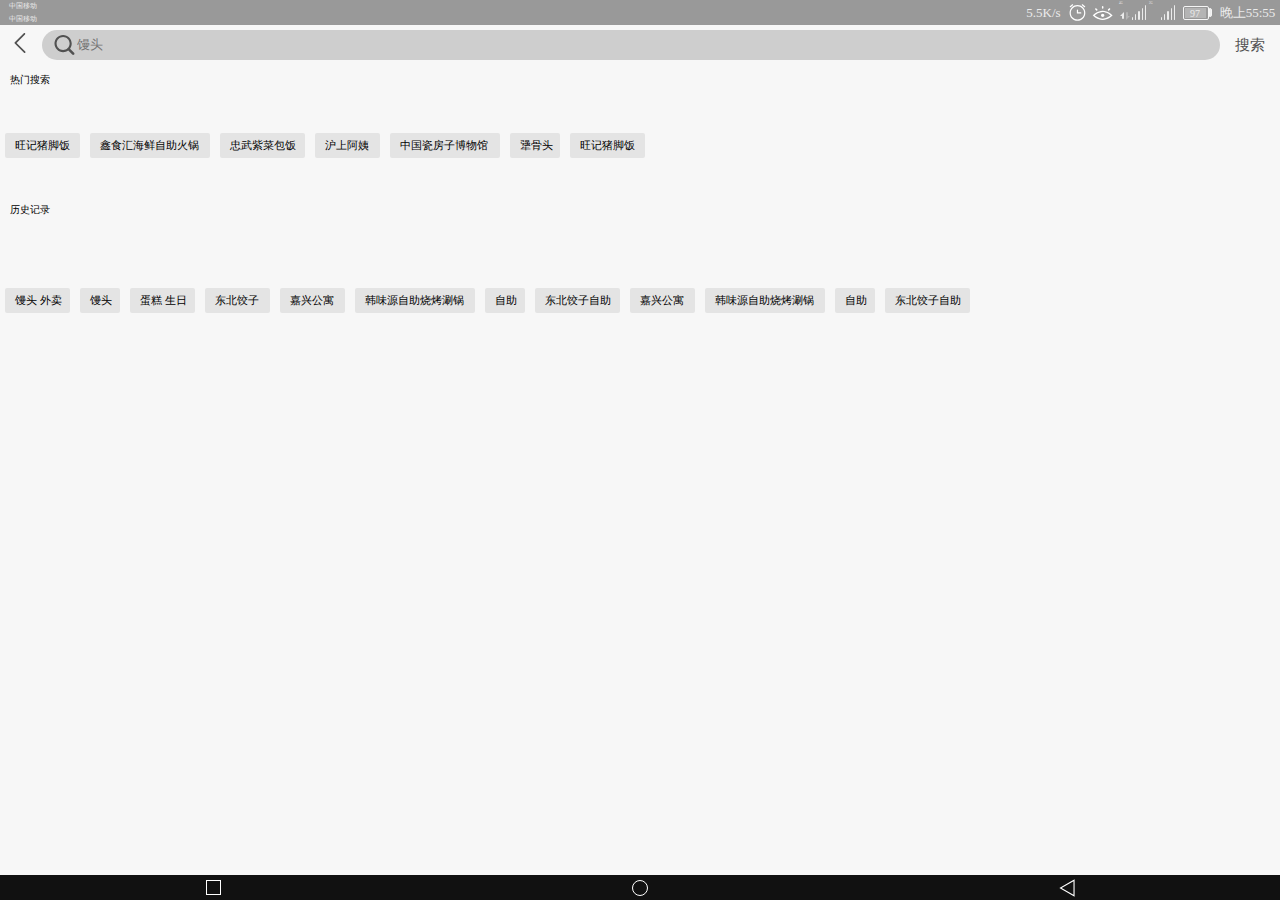
<file: meituan/page/sixth/index.html>
<!DOCTYPE html>
<html lang="en">
<head>
    <title>搜索</title>
    <meta charset="UTF-8">
    <meta name="viewport" content="width=device-width, initial-scale=1.0, maximum-scale=1.0, user-scalable=0">
    <link rel="stylesheet" href="css/common.css">
    <link rel="stylesheet" href="css/container.css">
    <link rel="stylesheet" href="css/signal.css">
    <link rel="stylesheet" href="css/title.css">
    <link rel="stylesheet" href="css/body.css">
    <link rel="stylesheet" href="css/bottom.css">
</head>
<body>
        <div id="container">
            <!--signal start-->
            <div id="signal" class="">

                <div id="signal-left" class="">
                    <div  class="signal-left-operator xy-center">中国移动</div>
                    <div class="signal-left-operator xy-center">中国移动</div>
                </div>

                <div id="signal-right" class=" xy-center">
                    <div id="signal-rate" class="xy-center">5.5K/s</div>

                    <div id="signal-clock"class="xy-center">
                    <img src="img/闹钟.svg" height="19px" width="19px"/>
                    </div>
                    <div id="signal-eye"class="xy-center">
                        <img src="img/护眼.svg" height="27px" width="27px"/>
                    </div>
                    <div class="signl-area ">
                        <div class="signal-area01  ">
                            <div class="signal-area01-4g " >4G</div>
                            <div class="signal-area01-flow " >
                                <div class="signal-area01-flow01">
                                    <div class="signal-area01-flow01-top"></div>
                                    <div class="signal-area01-flow01-botton"></div>
                                </div>
                                <div class="signal-area01-flow02">
                                    <div class="signal-area01-flow02-top"></div>
                                    <div class="signal-area01-flow02-botton"></div>
                                </div>
                            </div>
                        </div>
                        <div class="signal-area02 signal-area10"></div>
                        <div class="signal-area03 signal-area10"></div>
                        <div class="signal-area04 signal-area10"></div>
                        <div class="signal-area05 signal-area10"></div>
                        <div class="signal-area06 signal-area10"></div>
                    </div>
                    <div class="signl-area ">
                        <div class="signal-area01">
                            <div class="signal-area01-4g" >2G</div>
                        </div>
                        <div class="signal-area02 signal-area00"></div>
                        <div class="signal-area03 signal-area00"></div>
                        <div class="signal-area04 signal-area00"></div>
                        <div class="signal-area05 signal-area00"></div>
                        <div class="signal-area06 signal-area00"></div>
                    </div>

                    <div id="battery" class=" xy-center">
                        <div id="battery-body" class=" battery-style">
                            <div id="battery-body-number" class="xy-center"><div style="margin-top: 2px">97</div></div>
                        </div>
                        <div id="battery-head" class="border battery-style"></div>
                    </div>

                    <div id="signal-time" class=" xy-center">晚上55:55</div>
                </div>

            </div>
            <!--signal end-->

            <!--title start-->
            <div id="title" class="">


                <div id="title-place" class=" xy-center">
                    <a href="../../../index.html"><img src="img/右三角.svg" height="20px" width="20px"/></a>
                </div>
                <div id="title-search" class="xy-center ">
                    <div id="title-search-body" class="">

                        <div id="title-search-body-font" class="xy-center">
                            <div id="title-search-body-search" class=" xy-center "></div>
                            <div id="title-search-body-input">
                                <input type="search" style="border:none; background-color: #cecece" placeholder="馒头"/>
                            </div>
                        </div>
                        </div>
                </div>
                <div id="title-add" class=" xy-center">
                搜索
            </div>
            </div>
            <!--title end-->


            <!--body-start-->
            <div id="body" >
                <div class="body-prompt">热门搜索</div>
                <div class="body-prompt-01 ">
                    <div class="body-prompt-01-0 body-special-01">旺记猪脚饭&nbsp;&nbsp;</div>
                    <div class="body-prompt-01-0 body-special-02">鑫食汇海鲜自助火锅&nbsp;&nbsp;</div>
                    <div class="body-prompt-01-0 body-special-03">忠武紫菜包饭&nbsp;&nbsp;</div>
                    <div class="body-prompt-01-0 body-special-04">沪上阿姨&nbsp;&nbsp;</div>
                    <div class="body-prompt-01-0">中国瓷房子博物馆&nbsp;&nbsp;</div>
                    <div class="body-prompt-01-0 body-special-05">犟骨头&nbsp;&nbsp;</div>
                    <div class="body-prompt-01-0 body-special-01">旺记猪脚饭&nbsp;&nbsp;</div>
                </div>

                <div class="body-prompt">历史记录</div>
                <div class="body-prompt-02    ">
                    <div class="body-prompt-01-0 body-special-04">馒头&nbsp;外卖&nbsp;&nbsp;</div>
                    <div class="body-prompt-01-0 body-special-06">馒头&nbsp;&nbsp;</div>
                    <div class="body-prompt-01-0 body-special-04">蛋糕&nbsp;生日&nbsp;&nbsp;</div>
                    <div class="body-prompt-01-0 body-special-04">东北饺子&nbsp;&nbsp;</div>
                    <div class="body-prompt-01-0 body-special-04">嘉兴公寓&nbsp;&nbsp;</div>
                    <div class="body-prompt-01-0 body-special-02">韩味源自助烧烤涮锅&nbsp;&nbsp;</div>
                    <div class="body-prompt-01-0 body-special-06">自助&nbsp;&nbsp;</div>
                    <div class="body-prompt-01-0 body-special-03">东北饺子自助&nbsp;&nbsp;</div>
                    <div class="body-prompt-01-0 body-special-04">嘉兴公寓&nbsp;&nbsp;</div>
                    <div class="body-prompt-01-0 body-special-02">韩味源自助烧烤涮锅&nbsp;&nbsp;</div>
                    <div class="body-prompt-01-0 body-special-06">自助&nbsp;&nbsp;</div>
                    <div class="body-prompt-01-0 body-special-03">东北饺子自助&nbsp;&nbsp;</div>
                </div>

            </div>
            <!--body-end-->





            <div id="bottom">
                <div class="bottom-navigation xy-center">
                    <div id="bottom-clear"></div>
                </div>
                <div class="bottom-navigation xy-center">
                    <div id="bottom-desktop"></div>
                </div>
                <div class="bottom-navigation xy-center">
                    <div id="bottom-return">
                        <img src="img/左三角.svg" height="20px" width="20px">
                    </div>
                </div>

            </div>

        </div>
</body>
</html>
</file>
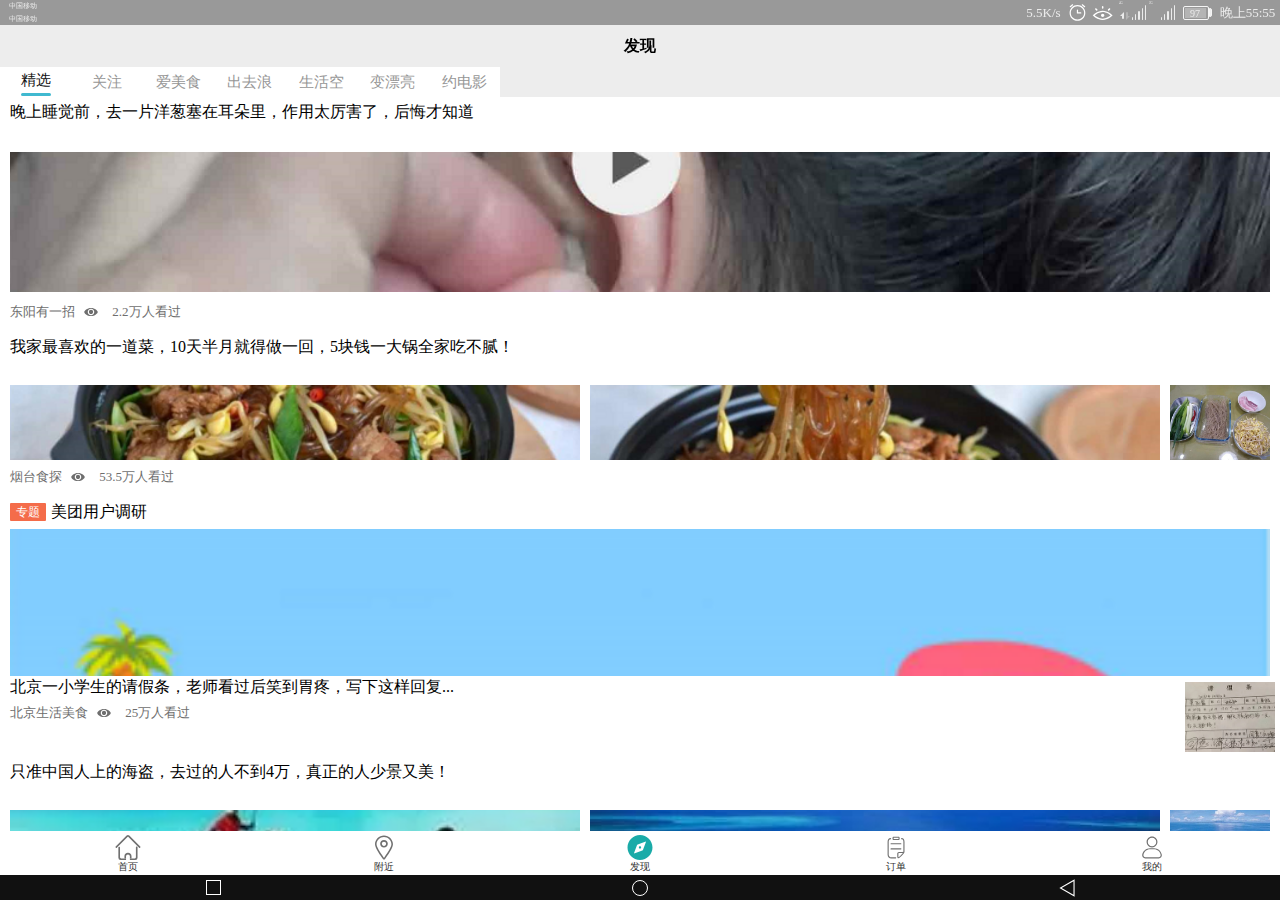
<file: meituan/page/third/index.html>
<!DOCTYPE html>
<html lang="en">
<head>
    <title>发现</title>
    <meta charset="UTF-8">
    <meta name="viewport" content="width=device-width, initial-scale=1.0, maximum-scale=1.0, user-scalable=0">
    <link rel="stylesheet" href="css/common.css">
    <link rel="stylesheet" href="css/container.css">
    <link rel="stylesheet" href="css/signal.css">
    <link rel="stylesheet" href="css/title.css">
    <link rel="stylesheet" href="css/body.css">
    <link rel="stylesheet" href="css/partition.css">
    <link rel="stylesheet" href="css/bottom.css">
</head>
<body>
        <div id="container">
            <!--signal start-->
            <div id="signal" class="">

                <div id="signal-left" class="">
                    <div  class="signal-left-operator xy-center">中国移动</div>
                    <div class="signal-left-operator xy-center">中国移动</div>
                </div>

                <div id="signal-right" class=" xy-center">
                    <div id="signal-rate" class="xy-center">5.5K/s</div>

                    <div id="signal-clock"class="xy-center">
                    <img src="img/闹钟.svg" height="19px" width="19px"/>
                    </div>
                    <div id="signal-eye"class="xy-center">
                        <img src="img/护眼.svg" height="27px" width="27px"/>
                    </div>
                    <div class="signl-area ">
                        <div class="signal-area01  ">
                            <div class="signal-area01-4g " >4G</div>
                            <div class="signal-area01-flow " >
                                <div class="signal-area01-flow01">
                                    <div class="signal-area01-flow01-top"></div>
                                    <div class="signal-area01-flow01-botton"></div>
                                </div>
                                <div class="signal-area01-flow02">
                                    <div class="signal-area01-flow02-top"></div>
                                    <div class="signal-area01-flow02-botton"></div>
                                </div>
                            </div>
                        </div>
                        <div class="signal-area02 signal-area10"></div>
                        <div class="signal-area03 signal-area10"></div>
                        <div class="signal-area04 signal-area10"></div>
                        <div class="signal-area05 signal-area10"></div>
                        <div class="signal-area06 signal-area10"></div>
                    </div>
                    <div class="signl-area ">
                        <div class="signal-area01">
                            <div class="signal-area01-4g" >2G</div>
                        </div>
                        <div class="signal-area02 signal-area00"></div>
                        <div class="signal-area03 signal-area00"></div>
                        <div class="signal-area04 signal-area00"></div>
                        <div class="signal-area05 signal-area00"></div>
                        <div class="signal-area06 signal-area00"></div>
                    </div>

                    <div id="battery" class=" xy-center">
                        <div id="battery-body" class=" battery-style">
                            <div id="battery-body-number" class="xy-center"><div style="margin-top: 2px">97</div></div>
                        </div>
                        <div id="battery-head" class="border battery-style"></div>
                    </div>

                    <div id="signal-time" class=" xy-center">晚上55:55</div>
                </div>

            </div>
            <!--signal end-->

            <!--title start-->
            <div id="title" class="">
                <div id="title-search" class="xy-center">
                    发现
                </div>
            </div>
            <!--title end-->
            <div class="progress-bar "></div>

            <div id="body-menu" class="">
                <div id="body-menu-son" class=" ">
                    <div class="body-menu-style  xy-center ">
                        <div id="" class="body-menu-02  body-menu-02-color">精选</div>
                        <div class="body-assortment-02 body-assortment-02color"></div>
                    </div>
                    <div class="body-menu-style  xy-center">

                        <div id="" class="body-menu-02">关注</div>
                        <!--<div class="body-assortment-02 body-assortment-02color"></div>-->
                    </div>
                    <div class="body-menu-style  xy-center">

                        <div id="" class="body-menu-02">爱美食</div>
                    </div>
                    <div class="body-menu-style  xy-center">

                        <div id="" class="body-menu-02">出去浪</div>
                    </div>
                    <div class="body-menu-style  xy-center">
                        <div id="" class="body-menu-02">生活空</div>
                    </div>
                    <div class="body-menu-style  xy-center">
                        <div id="" class="body-menu-02">变漂亮</div>
                    </div>
                    <div class="body-menu-style  xy-center">
                        <div id="" class="body-menu-02">约电影</div>
                    </div>
                </div>
            </div>


            <!--body-start-->
            <div id="body" >
                <div id="body-son"  class=" " >
                    <div id="body-guess" class="xy-top animation-play01"><div class="body-loading"></div>加载中,请稍等...</div>
                    <div id="body-eject" class="xy-center">更新了8条新内容</div>
                    <div class="body-update-content ">
                        <div class="body-update-content-title  xy-center"><div class="body-update-content-title01">晚上睡觉前，去一片洋葱塞在耳朵里，作用太厉害了，后悔才知道</div></div>
                        <div class="body-update-content-picture  xy-center" >
                            <div class="body-update-content-picture-yes"></div>
                        </div>
                        <div class="body-update-content-source ">
                            <div class="body-update-content-source-01 xy-center">东阳有一招</div>
                            <div class="body-update-content-source-02 xy-center"><img src="img/看.svg" height="16px"/>&nbsp;2.2万人看过</div>
                        </div>
                    </div>

                    <div class="body-update-content  body-update-content01">
                        <div class="body-update-content-title  xy-center"><div class="body-update-content-title01">我家最喜欢的一道菜，10天半月就得做一回，5块钱一大锅全家吃不腻！</div></div>
                        <div class="body-update-content-picture  xy-center body-update-content-picture-02" >
                            <div class="body-update-content-picture-yes01"></div>
                            <div class="body-update-content-picture-yes02"></div>
                            <div class="body-update-content-picture-yes03"></div>
                        </div>
                        <div class="body-update-content-source ">
                            <div class="body-update-content-source-01 xy-center">烟台食探</div>
                            <div class="body-update-content-source-02 xy-center"><img src="img/看.svg" height="16px" />&nbsp;53.5万人看过</div>
                        </div>
                    </div>

                    <div class="body-meituanzhuanti ">
                        <div class="body-meituanzhuanti-01  xy-center">
                            <div class="body-meituanzhuanti-01-label xy-center">专题</div>
                            <div class="body-meituanzhuanti-01-font xy-left ">美团用户调研</div>
                        </div>
                        <div class="body-meituanzhuanti-02 xy-center ">
                            <div class="body-meituanzhuanti-02-picture"></div>
                        </div>
                    </div>


                    <div class="body-update-content-small xy-center ">
                        <div class="body-update-content-small-left ">
                            <div class="body-update-content-small-title">北京一小学生的请假条，老师看过后笑到胃疼，写下这样回复...</div>
                            <div class="body-update-content-small-source xy-left">
                                <div class="body-update-content-source-01 xy-center">北京生活美食</div>
                                <div class="body-update-content-source-02 xy-center"><img src="img/看.svg" height="16px"/>&nbsp;25万人看过</div>
                            </div>
                        </div>
                        <div class="body-update-content-small-right xy-center">
                            <div class="body-update-content-small-right-picture"></div>
                        </div>
                    </div>

                    <div class="body-update-content  body-update-content01">
                        <div class="body-update-content-title  xy-center"><div class="body-update-content-title01">只准中国人上的海盗，去过的人不到4万，真正的人少景又美！</div></div>
                        <div class="body-update-content-picture  xy-center body-update-content-picture-02" >
                            <div class="body-update-content-picture-yes01 body-update-content-picture-chage01"></div>
                            <div class="body-update-content-picture-yes02 body-update-content-picture-chage02"></div>
                            <div class="body-update-content-picture-yes03 body-update-content-picture-chage03"></div>
                        </div>
                        <div class="body-update-content-source ">
                            <div class="body-update-content-source-01 xy-center">美美带你开眼界</div>
                            <div class="body-update-content-source-02 xy-center"><img src="img/看.svg" height="16px" />&nbsp;49.6万人看过</div>
                        </div>
                    </div>

                    <div class="body-update-content  body-update-content01">
                        <div class="body-update-content-title  xy-center"><div class="body-update-content-title01">我家最喜欢的一道菜，10天半月就得做一回，5块钱一大锅全家吃不腻！</div></div>
                        <div class="body-update-content-picture  xy-center body-update-content-picture-02" >
                            <div class="body-update-content-picture-yes01 body-update-content-picture-chage04"></div>
                            <div class="body-update-content-picture-yes02 body-update-content-picture-chage05"></div>
                            <div class="body-update-content-picture-yes03 body-update-content-picture-chage06"></div>
                        </div>
                        <div class="body-update-content-source ">
                            <div class="body-update-content-source-01 xy-center">吸猫撸猫</div>
                            <div class="body-update-content-source-02 xy-center"><img src="img/看.svg" height="16px" />&nbsp;5064人看过</div>
                        </div>
                    </div>

                    <div class="body-update-content  body-update-content01">
                        <div class="body-update-content-title  xy-center"><div class="body-update-content-title01">我家最喜欢的一道菜，10天半月就得做一回，5块钱一大锅全家吃不腻！</div></div>
                        <div class="body-update-content-picture  xy-center body-update-content-picture-02" >
                            <div class="body-update-content-picture-yes01"></div>
                            <div class="body-update-content-picture-yes02"></div>
                            <div class="body-update-content-picture-yes03"></div>
                        </div>
                        <div class="body-update-content-source ">
                            <div class="body-update-content-source-01 xy-center">烟台食探</div>
                            <div class="body-update-content-source-02 xy-center"><img src="img/看.svg" height="16px" />&nbsp;53.5万人看过</div>
                        </div>
                    </div>

                    <div class="body-update-content-small xy-center ">
                        <div class="body-update-content-small-left ">
                            <div class="body-update-content-small-title">&lt;&lt;西虹市首富&gt;&gt;王力宏唱五分钟成爆点，90分钟音乐电影却没人看？</div>
                            <div class="body-update-content-small-source xy-left">
                                <div class="body-update-content-source-01 xy-center">猫眼电影</div>
                                <div class="body-update-content-source-02 xy-center"><img src="img/看.svg" height="16px"/>&nbsp;3012人看过</div>
                            </div>
                        </div>
                        <div class="body-update-content-small-right xy-center">
                            <div class="body-update-content-small-right-picture body-update-content-small-right-picture-chage"></div>
                        </div>
                    </div>


                    <div id="body-guess01" class="xy-center"><div class="body-loading01"></div>加载中</div>



                </div>
            </div>
            <!--body-end-->
            <div id="partition" class="">


                <div class="partition-style  xy-center">
                    <a href="../../../index.html"><div id="" class="partition-home " style="background-image: url(img/首页.svg);
                    background-position: center; background-size: 100% 100%;"></div></a>
                    <div id="" class="partition-home-1  xy-center">首页</div>
                </div>
                <div class="partition-style  xy-center">
                    <a href="../second/index.html"><div id="" class="partition-home " style="background-image: url(img/附近.svg);
                    background-position: center; background-size: 100% 100%;"></div></a>
                    <div id="" class="partition-home-1  xy-center">附近</div>
                </div>
                <div class="partition-style  xy-center">
                    <a href="index.html"><div id="" class="partition-home " style="background-image: url(img/发现.svg);
                    background-position: center; background-size: 100% 100%;"></div></a>
                    <div id="" class="partition-home-1  xy-center">发现</div>
                </div>
                <div class="partition-style  xy-center">
                    <a href="../fourth/index.html"><div id="" class="partition-home " style="background-image: url(img/订单.svg);
                    background-position: center; background-size: 100% 100%;"></div></a>
                    <div id="" class="partition-home-1  xy-center">订单</div>
                </div>
                <div class="partition-style  xy-center">
                    <a href="../fifth/index.html"><div id="" class="partition-home " style="background-image: url(img/个人.svg);
                    background-position: center; background-size: 100% 100%;"></div></a>
                    <div id="" class="partition-home-1  xy-center">我的</div>
                </div>
            </div>




            <div id="bottom">
                <div class="bottom-navigation xy-center">
                    <div id="bottom-clear"></div>
                </div>
                <div class="bottom-navigation xy-center">
                    <div id="bottom-desktop"></div>
                </div>
                <div class="bottom-navigation xy-center">
                    <div id="bottom-return">
                        <img src="img/左三角.svg" height="20px" width="20px">
                    </div>
                </div>

            </div>

        </div>
</body>
</html>
</file>
<file: meituan/page/frist/css/common.css>
* {
    margin: 0px;
    padding: 0px;
    font-family: 微软雅黑;
}

::-webkit-scrollbar{
    display: none;
}

.border{
    border: 1px solid black;
}

.xy-center{
    display: flex;
    justify-content: center;
    align-items: center;
}
</file>
<file: meituan/page/frist/css/container.css>
#container {
    height: 100%;
    width: 100%;
    position: fixed;
    background-color: #ededed;
    display: flex;
    flex-flow: column nowrap;
    justify-content: space-between;

}
</file>
<file: meituan/page/frist/css/signal.css>
#signal {
    height: 25px;
    width: 100%;
    background-color: #999999;
    color: #ebebeb;
    display: flex;
    justify-content: space-between;
    flex-flow:row nowrap;
}

#signal-left{
    height: 25px;
    flex: 1;
    display: flex;
    flex-flow: column nowrap;
    font-size: 7px;
    font-weight: 100;
}
.signal-left-operator{
    width: 45px;
    flex: 1;
}
#signal-right{
    height: 25px;
    flex: 2;
    display: flex;
    justify-content: flex-end;
    align-items: center;
    margin-right: 2px;
}
/*信号开始*/
.signl-area{
    height: 15px;
    width: 30px;
    display: flex;
    justify-content: flex-end;
    align-items: flex-end;
}

.signal-area00{
    width: 2px;
    background-color: #ebebeb;
    border-radius: 1px;
    margin-right: 2px;
}
.signal-area10{
    width: 3px;
    background-color: #ebebeb;
    border-radius: 1px;
    margin:0px 1px 0px 1px;
}

.signal-area01{
    height: 19px;
    width: 10px;
    font-size: 3px;
    display: flex;
    flex-flow: column;
    align-content: center;
    justify-content: space-between;
    /*align-items: flex-start;*/
    margin:0px 2px 0px 2px;
}
.signal-area01-4g{
    height: 9px;
    width: 10px;
}
.signal-area01-flow{
    height: 10px;
    width: 10px;
    display: flex;
    align-items: flex-end;
    justify-content: space-around;
    margin-top: 0px;

}
.signal-area01-flow01{
    height: 8px;
    width: 2px;
    margin-right: 1px;

    border-radius: 1px;
}
.signal-area01-flow01-top{

    border-left: 4px solid transparent;
    border-right: 0px solid transparent;
    border-bottom: 4px solid #ebebeb;
}
.signal-area01-flow01-botton{
    background-color: #ebebeb;
    /*border-top: 1px solid white;*/
    border-left: 2px solid transparent;
    border-right: 0px solid transparent;
    border-bottom: 3px solid #ebebeb;
    margin-left: 2px;
    border-radius: 0px 0px 1px 1px;
}
.signal-area01-flow02{

    height: 8px;
    width: 2px;

}
.signal-area01-flow02-top{
    background-color: #b3b3b3;
    /*border-top: 1px solid #666666;*/
    border-left: 2px solid transparent;
    border-right: 0px solid transparent;
    border-bottom: 4px solid #b3b3b3;
    border-radius: 1px 1px 0px 0px;
    margin-right: 1px;
}
.signal-area01-flow02-botton{
    /*background-color: white;*/
    border-left: 0px solid transparent;
    border-right: 4px solid transparent;
    border-top: 4px solid #b3b3b3;
}

.signal-area02{
    height: 3px;
}
.signal-area03{
    height: 6px;
}
.signal-area04{
    height: 9px;
}
.signal-area05{
    height: 12px;
}
.signal-area06{
    height: 15px;
}
/*信号    结束*/

/*电池     开始*/
#battery{
    height: 30px;
    width: 40px;

}
#battery-body{
    height: 12px;
    width: 24px;
    border-radius: 2px;
    display: flex;
    justify-content: flex-start;
    align-items: center;
}
#battery-body-number{
    height: 10px;
    width: 21px;
    font-size: 10px;
    font-weight: 100;
    background-color: #b4b4b4;
    margin-left: 1px;

}
#battery-head{
    height: 7px;
    width: 1px;
    border-radius: 0px 2px 2px 0px;
    background-color: #eeeeee;
}
.battery-style{

    border: 1px solid whitesmoke;
}

/*电池    结束*/

#signal-time{
    height: 25px;
    width: 61px;
    font-size: 13px;
    font-weight: 200;
}
#signal-rate{
    height: 25px;
    width: 45px;
    font-size: 13px;
    font-weight: 200;
    margin-right: 2px;

}
#signl-clock{
    height: 25px;
    width: 30px;
    margin: 2px;

}
#signal-eye{
    height: 25px;
    width: 30px;

}
</file>
<file: meituan/page/frist/css/title.css>
#title {
    height: 40px;
    width: 100%;
    background-color: #efefef;
    display: flex;
    /*justify-content: space-between;*/
    color: #515151;
}
#title-weather{
    height: 40px;
    width: 40px;
    display: flex;
    flex-flow: column;
    align-items: center;
}
#title-weather-sun{
    height: 30px;
    width: 40px;
}
#title-weather-number{
     height: 25px;
     width: 40px;
    font-size: 12px;
 }

#title-place{
    height: 40px;
    width: 50px;
    font-size: 14px;

}
#title-search{
    height: 40px;
    flex: 1;
    display: flex;
    align-items: center;
}

#title-search-body{
    height: 30px;
    flex: 1;
    border-radius: 20px;
    display: flex;
    align-items: center;
    margin-left: 2px;
    /*text-indent: px;*/
    font-size: 13px;
    background-color: #dddddd;
    overflow: hidden;
    text-overflow: ellipsis;
    position: relative;
}
.title-search-cllick{
    height: 30px;
    width: 150px;
    position: absolute;
}
#title-search-body-search{
    height: 40px;
    width: 40px;
}
#title-search-body-font{
    overflow: hidden;
    text-overflow: ellipsis;
    display: -webkit-box;
    -webkit-line-clamp: 1; /* 限制在一个块元素显示的文本的行数 */
    -webkit-box-orient: vertical; /* 垂直排列 */
    word-break: break-all;  /* 内容自动换行 */
}
#title-add{
    height: 40px;
    width: 50px;
}
</file>
<file: meituan/page/frist/css/body.css>
#body {
    flex: 1;
    width: 100%;
    background-color: white;
    overflow: hidden;
    overflow: scroll;

}
#body-many{
    position: absolute;
    height: 60px;
    width: 60px;
    top: 310px;
    right: 0px;
    z-index: 10;
    background-image: url(../img/领钱01.png);
    background-position: center;
    background-size: 110% 105%;
}
@keyframes charge {
    50%{
        background-image: url(../img/领钱01.png);
    }
    100%{
        background-image: url(../img/领钱02.png);
    }
}
@keyframes slide {
    0%{
        right: -30px;
    }

    100%{
        right: 0px;
    }
}
.charging{
    animation: charge 0.5s ease infinite;
}
.slideing{
    animation: slide 2s linear ;
}

#body-son{
    height: 1150px;
    width: 100%;
    display: flex;
    flex-flow: column;
}
#body-picture{
    height: 100px;
    width: 100%;


}
#body-assortment{
    height: 65px;
    width: 100%;
    display: flex;
    flex-flow: nowrap;

}
.body-assortment-style{
    flex: 1;
    height: 60px;
    display: flex;
    flex-flow: column;
    justify-content: flex-start;
    margin-top: 3px;
    /*position: relative;*/
}
.body-assortment-shape{
    height: 40px;
    width: 40px;
    /*background-color: rosybrown;*/
    border-radius: 50%;
}
.body-assortment-font{
    height: 20px;
    font-size: 12px;
}
#body-assortment-01{
    background-color: #eeb173;
}
#body-assortment-02{
    background-color: deeppink;
    overflow: hidden;
    position: relative;
}
.body-assortment-many{
    background-color: red;
    position: absolute;
    height: 15px;
    width: 25px;
    top: 0px;
    left: 27px;
    border-radius: 7px 6px 6px 0px;
    font-size: 10px;
    color: white;
    text-align: center;
    line-height: 15px;
}
.body-assortment-many-01{
    left: 18px;
}
.body  -assortment-many{
    background-color: red;
    position: absolute;
    height: 15px;
    width: 25px;
    top: -1px;
    left: 38px;
    border-radius: 7px 6px 6px 0px;
    font-size: 10px;
    color: white;
    text-align: center;
    line-height: 15px;

}

#body-assortment-03{
    background-color: saddlebrown;
}
#body-assortment-04{
    background-color: cadetblue;
}
#body-assortment-05{
    background-color: yellow;
    position: relative;
}

#body-menu{
    height: 120px;
    width: 100%;
    display: flex;
    align-content: center;
    flex-flow: column nowrap;
    margin-bottom: 5px;
    /*background-color: rosybrown;*/
}
.body-menu-div{
    height: 60px;
    width: 100%;
    /*border: 1px solid ;*/
    display: flex;
    flex-flow: row;
    /*background-color: rebeccapurple;*/
}
.body-menu-style{
    /*height: 50px;*/
    /*width: 50px;*/
    flex: 1;
    display: flex;
    flex-flow: column;
    position: relative;

}

.body-menu-01{
    height: 35px;
    width: 35px;
    position: relative;
}
.body-menu-01-01{
    height: 25px;
    width: 25px;
    position: relative;
    margin-top: 5px;
    margin-bottom: 5px;
}

.body-menu-02{

    height: 20px;
    width: 60px;
    font-size: 8px;
    font-weight: 100;
    text-align: center;
    line-height: 20px;
    overflow: hidden;
    text-overflow: ellipsis;
    display: -webkit-box;
    -webkit-line-clamp: 1; /* 限制在一个块元素显示的文本的行数 */
    -webkit-box-orient: vertical; /* 垂直排列 */
    word-break: break-all;  /* 内容自动换行 */
}

#body-blank{
    height: 5px;
    width: 100%;
    background-color: #ededed;
}
#body-guess{
    height: 30px;
    width: 100%;
    text-align: center;
    line-height: 30px;
    font-size: 10px;
    color: #aaaaaa;
    border-bottom: 1px solid #ededed;
}

.recommend{
    height: 150px;
    width: 100%;
    display: flex;
    flex-flow: column;

}
.reconmmend-title{
    height: 40px;
    width: 100%;
    display: flex;
    justify-content: center;
    align-items: center;
    font-size: 15px;
    font-weight: 600;
}
.reconmmend-title-01{
    height: 3px;
    width: 15px;
    background-color: mediumpurple;
    transform: rotate(120deg);
    border-radius: 2px;
    margin-right: -6px ;
}
.reconmmend-title-02{
    height: 3px;
    width: 10px;
    background-color: #699bff;
    transform: rotate(120deg);
    border-radius: 2px;
    margin-top: 3px;
}
.reconmmend-title-03{
    margin:0px 5px 0px 5px;
}
.reconmmend-content{
    height: 100px;
    width: 100%;
    display: flex;
}
.reconmmmend-content-picture{
    height: 100px;
    width: 120px;
    display: flex;
    flex-flow: nowrap;
}
.reconmmmend-content-picture-01{
    height: 100px;
    width: 80px;
    background-image: url(../img/天眼.jpg);
    background-position: center;
    background-size: cover;
    margin: 0px 0px 0px 5px;
}
.reconmmmend-content-picture-00{
    height: 100px;
    width: 40px;
    display: flex;
    flex-flow: column;
}
.reconmmmend-content-picture-02{
    height: 50px;
    width: 30px;
    background-image: url(../img/五大.jpg);
    background-position: center;
    background-size: cover;
    margin: 0px 0px 1px 2px;
}
.reconmmmend-content-picture-03{
    height: 50px;
    width: 30px;
    background-image: url(../img/古文化.jpg);
    background-position: center;
    background-size: cover;
    margin: 0px 0px 1px 2px;
}
.reconmmend-content-article{
    height: 100px;
    flex: 1;
    display: flex;
    flex-flow: column;

}
.reconmmend-content-article-title{
    height: 30px;
    width: 100px;
    background-color: #699bff;
    border-radius:0px 0px 15px 0px;
    color: #f1f1f1;
    font-weight: 500 ;
}
.reconmmend-content-article-page{
    height: 70px;
    display: flex;
    flex-flow: nowrap;
}
.reconmmend-content-article-paragraph{
    height: 70px;
    flex: 1;
    display: flex;
    flex-flow: column;
    font-size: 10px;
}
.reconmmend-content-article-paragraph-01{
    height: 20px;

    font-size: 12px;
    margin-top: 9px;
    overflow: hidden;

}
.reconmmend-content-article-paragraph-02{
    height: 20px;

    font-size: 12px;
    margin-top: 4px;
    overflow: hidden;
}
.reconmmend-content-article-paragraph-03{
    height: 20px;

    font-size: 12px;
    margin-top: 4px;
    overflow: hidden;

}
.image-1{
    height: 15px;
    width: 15px;
    background-color: #699bff;
    color: white;
    display: flex;
    justify-content: center;
    align-items: center;
    margin-left: 5px;
    margin-right: 5px;
}
.reconmmend-content-article-triangle{
    height: 70px;
    width: 30px;
}
.image-triangle{
    height: 20px;
    width: 15px;
    background-image: url(../img/右三角.svg);
    background-position: center;
    background-size: cover;
}

.display{
    display: flex;
}



.body-box{
    height: 120px;
    width: 100%;
    display: flex;
    border-bottom: 1px solid #ededed;
}
.body-box-01{
    height: 120px;
    width: 100px;
    display: flex;
}
.body-box-01-chart{
    height: 90px;
    width: 80px;

}
.body-box-02{
    height: 120px;
    flex: 1;
    display: flex;
    flex-flow: column;
    /*border: 1px solid #ededed;*/
}
.body-box-02-name{
    height: 30px;
    width: 100%;
    display: flex;
    margin: 0px 0px 0px 0px;
    overflow: hidden;
    text-overflow: ellipsis;

}
.body-box-02-name-01{
    height: 30px;
    width: 150px;
    text-align: left;
    color: black;
    /*line-height: 30px;*/
    font-size: 18px;
    font-weight: 500;
    margin: 1px 0px 0px 8px;

}
.body-box-02-name-02{
    height: 30px;
    flex: 1;
    text-align: right;
    margin-right: 5px;
    line-height: 30px;
    font-size: 12px;
    font-weight: 500;
}
.body-box-02-detailed{
    height: 30px;
    width: 100%;
    font-size: 13px;
    font-weight: 500;
    text-align: left;
    line-height: 30px;
    color: #555555;
    text-indent: 8px;
    overflow: hidden;
    text-overflow: ellipsis;
    display: -webkit-box;
    -webkit-line-clamp: 1; /* 限制在一个块元素显示的文本的行数 */
    -webkit-box-orient: vertical; /* 垂直排列 */
    word-break: break-all;  /* 内容自动换行 */
}
.body-box-02-pirce{
    height: 30px;
    width: 100%;
    display: flex;
}
.body-box-02-pirce-01{
    height: 30px;
    width: 100px;
    text-align: left;
    line-height: 30px;
    font-size: 20px;
    font-weight: 500;
    color: red;
    text-indent: 8px;
    display: flex;
}
.body-box-02-pirce-01 div{

    text-align: left;

    font-size: 15px;
    font-weight: 400;
    color: red;

}
.body-box-02-pirce-02{
    height: 30px;
    width: 100%;
    text-align: right;
    line-height: 30px;
    font-size: 13px;
    font-weight: 100;
    margin-right: 5px;
}
.body-box-02-label{
    height: 12px;
    width: 100%;
    display: flex;
    color: red;
}
.body-box-02-label-01{
    height: 13px;
    width: 35px;
    font-size: 12px;
    font-weight: 100;
    text-align: center;
    line-height: 13px;
    margin-left: 8px;
    box-shadow: 0px 0px 2px red;
    background-color: 	#FFE4C4;
    border-radius: 2px;
}
.body-box-02-label-02{
    height: 13px;
    width: 62px;
    font-size: 12px;
    font-weight: 100;
    text-align: center;
    line-height: 13px;
    margin-left: 5px;
    background-color: 	#FFE4C4;
    box-shadow: 0px 0px 2px red;
    border-radius: 2px;
}

#body-guesstwo{
    height: 80px;
    width: 100%;
    text-align: center;
    line-height: 80px;
    font-size: 15px;
    color: #999999;
    /*border-bottom: 1px solid #ededed;*/
    text-indent: 10px;
    background-color: #ededed;
}
.body-loading{
    height: 14px;
    width: 14px;
    background-image: url(../img/加载中.svg);
    background-position: center;
    background-size: 100% 100%;
    animation: rotate 1s linear infinite;
}
@keyframes rotate {
    1%{
        transform: rotate(1deg);
    }

    100%{
        transform: rotate(360deg);
    }
}
</file>
<file: meituan/page/frist/css/partition.css>
#partition {
    height: 44px;
    width: 100%;
    /*background-color: #ffff11;*/
    display: flex;
    background-color: white;
}
.partition-style{
    flex: 1;
    height: 45px;
    display: flex;
    flex-flow: column;

}
.partition-home{
    height: 25px;
    width: 30px;
}
.partition-home-1{
    height: 10px;
    width: 40px;
    display: flex;
    font-size: 10px;
    font-weight: 500;
    color: #333333;
    text-align: center;
    line-height: 10px;
    margin-top: 2px;
}
</file>
<file: meituan/page/frist/css/bottom.css>
#bottom {
    height: 25px;
    width: 100%;
    background-color: #111111;
    display: flex;
}
.bottom-navigation{
    flex: 1;
    /*border: 1px solid white;*/
}
#bottom-navigation-01{
    justify-content: flex-end;

}
#bottom-clear{
    height: 13px;
    width: 13px;
    border: 1.25px solid white;
}
#bottom-desktop{
    height: 14px;
    width: 14px;
    border: 1.25px solid white;
    border-radius: 50%;
}
#bottom-return{
    height: 20px;
    width: 20px;
    /*border-top: 10px solid transparent;*/
    /*border-bottom: 10px solid transparent;*/
    /*border-right: 20px solid white;*/
}
</file>
<file: meituan/page/fifth/css/common.css>
* {
    margin: 0px;
    padding: 0px;
    font-family: 微软雅黑;
}

::-webkit-scrollbar{
    display: none;
}

.border{
    border: 1px solid black;
}

.xy-center{
    display: flex;
    justify-content: center;
    align-items: center;
}
</file>
<file: meituan/page/fifth/css/container.css>
#container {

    height: 100%;

    width: 100%;

    position: fixed;

    background-color: #ededed;

    display: flex;

    flex-flow: column nowrap;

    justify-content: space-between;




}
</file>
<file: meituan/page/fifth/css/signal.css>
#signal {
    height: 25px;
    width: 100%;
    background-color: #999999;
    color: #ebebeb;
    display: flex;
    justify-content: space-between;
    flex-flow:row nowrap;
}

#signal-left{
    height: 25px;
    flex: 1;
    display: flex;
    flex-flow: column nowrap;
    font-size: 7px;
    font-weight: 100;
}
.signal-left-operator{
    width: 45px;
    flex: 1;
}
#signal-right{
    height: 25px;
    flex: 2;
    display: flex;
    justify-content: flex-end;
    align-items: center;
    margin-right: 2px;
}
/*信号开始*/
.signl-area{
    height: 15px;
    width: 30px;
    display: flex;
    justify-content: flex-end;
    align-items: flex-end;
}

.signal-area00{
    width: 2px;
    background-color: #ebebeb;
    border-radius: 1px;
    margin-right: 2px;
}
.signal-area10{
    width: 3px;
    background-color: #ebebeb;
    border-radius: 1px;
    margin:0px 1px 0px 1px;
}

.signal-area01{
    height: 19px;
    width: 10px;
    font-size: 3px;
    display: flex;
    flex-flow: column;
    align-content: center;
    justify-content: space-between;
    /*align-items: flex-start;*/
    margin:0px 2px 0px 2px;
}
.signal-area01-4g{
    height: 9px;
    width: 10px;
}
.signal-area01-flow{
    height: 10px;
    width: 10px;
    display: flex;
    align-items: flex-end;
    justify-content: space-around;
    margin-top: 0px;

}
.signal-area01-flow01{
    height: 8px;
    width: 2px;
    margin-right: 1px;

    border-radius: 1px;
}
.signal-area01-flow01-top{

    border-left: 4px solid transparent;
    border-right: 0px solid transparent;
    border-bottom: 4px solid #ebebeb;
}
.signal-area01-flow01-botton{
    background-color: #ebebeb;
    /*border-top: 1px solid white;*/
    border-left: 2px solid transparent;
    border-right: 0px solid transparent;
    border-bottom: 3px solid #ebebeb;
    margin-left: 2px;
    border-radius: 0px 0px 1px 1px;
}
.signal-area01-flow02{

    height: 8px;
    width: 2px;

}
.signal-area01-flow02-top{
    background-color: #b3b3b3;
    /*border-top: 1px solid #666666;*/
    border-left: 2px solid transparent;
    border-right: 0px solid transparent;
    border-bottom: 4px solid #b3b3b3;
    border-radius: 1px 1px 0px 0px;
    margin-right: 1px;
}
.signal-area01-flow02-botton{
    /*background-color: white;*/
    border-left: 0px solid transparent;
    border-right: 4px solid transparent;
    border-top: 4px solid #b3b3b3;
}

.signal-area02{
    height: 3px;
}
.signal-area03{
    height: 6px;
}
.signal-area04{
    height: 9px;
}
.signal-area05{
    height: 12px;
}
.signal-area06{
    height: 15px;
}
/*信号    结束*/

/*电池     开始*/
#battery{
    height: 30px;
    width: 40px;

}
#battery-body{
    height: 12px;
    width: 24px;
    border-radius: 2px;
    display: flex;
    justify-content: flex-start;
    align-items: center;
}
#battery-body-number{
    height: 10px;
    width: 21px;
    font-size: 10px;
    font-weight: 100;
    background-color: #b4b4b4;
    margin-left: 1px;
    line-height: 12px;
}
#battery-head{
    height: 7px;
    width: 1px;
    border-radius: 0px 2px 2px 0px;
    background-color: #eeeeee;
}
.battery-style{

    border: 1px solid whitesmoke;
}

/*电池    结束*/

#signal-time{
    height: 25px;
    width: 61px;
    font-size: 13px;
    font-weight: 200;
}
#signal-rate{
    height: 25px;
    width: 45px;
    font-size: 13px;
    font-weight: 200;
    margin-right: 2px;

}
#signl-clock{
    height: 25px;
    width: 30px;
    margin: 2px;

}
#signal-eye{
    height: 25px;
    width: 30px;

}
</file>
<file: meituan/page/fifth/css/title.css>
#title {
    height: 40px;
    width: 100%;
    background-color: #30A8A8;
    display: flex;
    /*justify-content: space-between;*/

}
.title-lcon{
    height: 40px;
    flex: 1;

}


#title-place{
    height: 40px;
    width: 80px;
    font-size: 14px;

}
#title-search{
    height: 40px;
    flex: 1;
    display: flex;
}
#title-search-body{
    height: 30px;
    flex: 1;

    display: flex;
    align-items: center;
    margin-left: 2px;
    /*text-indent: px;*/
    font-size: 13px;
    background-color: #dddddd;
    overflow: hidden;
    text-overflow: ellipsis;
}
#title-search-body-search{
    height: 15px;
    width: 20px;
}
#title-search-body-font{
    overflow: hidden;
    text-overflow: ellipsis;
    /*display: -webkit-box;*/
    /*-webkit-line-clamp: 1; !* 限制在一个块元素显示的文本的行数 *!*/
    /*-webkit-box-orient: vertical; !* 垂直排列 *!*/
    /*word-break: break-all;  !* 内容自动换行 *!*/
}
#title-search-body-font img{
    margin-top: 5px;
}
#title-add{
    height: 40px;
    width: 20px;
}
</file>
<file: meituan/page/fifth/css/body.css>
#body {
    flex: 1;
    width: 100%;
    background-color: white;
    overflow: hidden;
    overflow: scroll;
}
#body-son{
    height: 540px;
    width: 100%;
    display: flex;
    flex-flow: column;
}
.body-user{
    height: 80px;
    width: 100%;
    background-color: #30A8A8;
}
.body-user-graphical-01{
    height: 30px;
    width: 100%;
    background-color: #30A8A8;
}
.body-user-graphical-02{
    height: 50px;
    width: 100%;
    border-radius: 60% 60% 0px 0px;
    background-color: white;
    display: flex;
    justify-content: center;
    align-items: flex-end;
    box-shadow: 0px -10px 40px #3ce3e3;
}
.body-user-graphical-02-01{
    height: 20px;
    width: 150px;
    position: relative;

}
.body-user-graphical-02-circular{
    height: 50px;
    width: 50px;
    border-radius: 50%;
    position: absolute;
    top: -55px;
    left: 50px;
    border: 2px solid white;
    background-image: url(../img/胡歌.jpg);
    background-position: center;
    background-size: 100% 100%;

}

.body-blank01{
    width: 100%;
    height: 20px;
    background-color: white;
    font-size: 14px;
}
.body-blank02{
    width: 100%;
    height: 40px;
    background-color: white;
    font-size: 13px;
    font-weight: 600;
    display: flex;
    justify-content: flex-start;
    align-items: center;
    text-indent: 10px;
}
.body-blank02-border{
    border-top:1px solid #ede6e5 ;
}
#body-picture{
    height: 100px;
    width: 100%;


}
#body-assortment{
    height: 70px;
    width: 100%;
    display: flex;
    flex-flow: nowrap;

}
.body-assortment-style{
    flex: 1;
    height: 60px;
    display: flex;
    flex-flow: column;
    justify-content: flex-start;
    margin-top: 3px;
}
.body-assortment-shape{
    height: 40px;
    width: 40px;
    /*background-color: rosybrown;*/
    border-radius: 50%;
}
.body-assortment-font{
    height: 20px;
    font-size: 12px;
}



.body-menu{
    height: 120px;
    width: 100%;
    display: flex;
    align-content: center;
    flex-flow: column nowrap;
    margin-bottom: 5px;
    /*background-color: rosybrown;*/
}
.body-menu-big{
    height: 160px;
}
.body-menu-div{
    height: 60px;
    width: 100%;
    /*border: 1px solid ;*/
    display: flex;
    flex-flow: row;
    /*background-color: rebeccapurple;*/
}
.body-menu-div-00{
    border-bottom:1px solid #ede6e5 ;
}
.body-menu-div-01{
    height: 60px;
    width: 100%;

}
.body-menu-advertisement{
    height: 50px;
    width: 100%;
    margin: 0px 10px 0px 10px;
    background-image: url(../img/广告.png);
    background-position: center;
    background-size: cover;
}
.body-menu-style{
    /*height: 50px;*/
    /*width: 50px;*/
    flex: 1;
    display: flex;
    flex-flow: column;
}

.body-menu-01{
    height: 30px;
    width: 30px;
    position: relative;
}
.body-menu-01-label{
    height: 15px;
    width: 35px;
    position: absolute;
    background-color: red;
    border-radius: 10px;
    top: -4px;
    left: 15px;
    color: white;
    font-size: 7px;
}
.body-menu-01-label-01{
    width: 25px;
}
.body-menu-00{
    height: 22px;
    width: 22px;
    margin-top: 8px;
}
.body-menu-00-01{
    height: 20px;
    width: 20px;
    margin-top: 10px;
}
.body-menu-01-03{
    height: 25px;
    width: 25px;
    margin-top: 3px;
    margin-bottom: 2px;
}
.body-menu-01-01{
    height: 23px;
    width: 23px;
    margin-top: 10px;

}
.body-menu-01-02{
    transform: rotate(180deg);
}
.body-menu-02{
    height: 20px;
    width: 60px;
    font-size: 10px;
    font-weight: 400;
    text-align: center;
    line-height: 20px;
    overflow: hidden;
    text-overflow: ellipsis;
    display: -webkit-box;
    -webkit-line-clamp: 1; /* 限制在一个块元素显示的文本的行数 */
    -webkit-box-orient: vertical; /* 垂直排列 */
    word-break: break-all;  /* 内容自动换行 */
}

#body-blank{
    height: 5px;
    width: 100%;
    background-color: #ededed;
}
</file>
<file: meituan/page/fifth/css/partition.css>
#partition {
    height: 44px;
    width: 100%;
    /*background-color: #ffff11;*/
    display: flex;
    background-color: white;
}
.partition-style{
    flex: 1;
    height: 45px;
    display: flex;
    flex-flow: column;

}
.partition-home{
    height: 25px;
    width: 30px;
}
.partition-home-1{
    height: 10px;
    width: 40px;
    display: flex;
    font-size: 10px;
    font-weight: 500;
    color: #333333;
    text-align: center;
    line-height: 10px;
    margin-top: 2px;
}
</file>
<file: meituan/page/fifth/css/bottom.css>
#bottom {
    height: 25px;
    width: 100%;
    background-color: #111111;
    display: flex;
}
.bottom-navigation{
    flex: 1;
    /*border: 1px solid white;*/
}
#bottom-navigation-01{
    justify-content: flex-end;

}
#bottom-clear{
    height: 13px;
    width: 13px;
    border: 1.25px solid white;
}
#bottom-desktop{
    height: 14px;
    width: 14px;
    border: 1.25px solid white;
    border-radius: 50%;
}
#bottom-return{
    height: 20px;
    width: 20px;
    /*border-top: 10px solid transparent;*/
    /*border-bottom: 10px solid transparent;*/
    /*border-right: 20px solid white;*/
}
</file>
<file: meituan/page/fourth/css/common.css>
* {
    margin: 0px;
    padding: 0px;
    font-family: 微软雅黑;
}

::-webkit-scrollbar{
    display: none;
}

.border{
    border: 1px solid black;
}

.xy-center{
    display: flex;
    justify-content: center;
    align-items: center;
}
.xy-right{
    display: flex;
    justify-content: flex-end;
    align-items: center;
}
.xy-left{
    display: flex;
    justify-content: flex-start;
    align-items: center;
}
</file>
<file: meituan/page/fourth/css/container.css>
#container {

    height: 100%;

    width: 100%;

    position: fixed;

    background-color: #ededed;

    display: flex;

    flex-flow: column nowrap;

    justify-content: space-between;




}
</file>
<file: meituan/page/fourth/css/signal.css>
#signal {
    height: 25px;
    width: 100%;
    background-color: #999999;
    color: #ebebeb;
    display: flex;
    justify-content: space-between;
    flex-flow:row nowrap;
}

#signal-left{
    height: 25px;
    flex: 1;
    display: flex;
    flex-flow: column nowrap;
    font-size: 7px;
    font-weight: 100;
}
.signal-left-operator{
    width: 45px;
    flex: 1;
}
#signal-right{
    height: 25px;
    flex: 2;
    display: flex;
    justify-content: flex-end;
    align-items: center;
    margin-right: 2px;
}
/*信号开始*/
.signl-area{
    height: 15px;
    width: 30px;
    display: flex;
    justify-content: flex-end;
    align-items: flex-end;
}

.signal-area00{
    width: 2px;
    background-color: #ebebeb;
    border-radius: 1px;
    margin-right: 2px;
}
.signal-area10{
    width: 3px;
    background-color: #ebebeb;
    border-radius: 1px;
    margin:0px 1px 0px 1px;
}

.signal-area01{
    height: 19px;
    width: 10px;
    font-size: 3px;
    display: flex;
    flex-flow: column;
    align-content: center;
    justify-content: space-between;
    /*align-items: flex-start;*/
    margin:0px 2px 0px 2px;
}
.signal-area01-4g{
    height: 9px;
    width: 10px;
}
.signal-area01-flow{
    height: 10px;
    width: 10px;
    display: flex;
    align-items: flex-end;
    justify-content: space-around;
    margin-top: 0px;

}
.signal-area01-flow01{
    height: 8px;
    width: 2px;
    margin-right: 1px;

    border-radius: 1px;
}
.signal-area01-flow01-top{

    border-left: 4px solid transparent;
    border-right: 0px solid transparent;
    border-bottom: 4px solid #ebebeb;
}
.signal-area01-flow01-botton{
    background-color: #ebebeb;
    /*border-top: 1px solid white;*/
    border-left: 2px solid transparent;
    border-right: 0px solid transparent;
    border-bottom: 3px solid #ebebeb;
    margin-left: 2px;
    border-radius: 0px 0px 1px 1px;
}
.signal-area01-flow02{

    height: 8px;
    width: 2px;

}
.signal-area01-flow02-top{
    background-color: #b3b3b3;
    /*border-top: 1px solid #666666;*/
    border-left: 2px solid transparent;
    border-right: 0px solid transparent;
    border-bottom: 4px solid #b3b3b3;
    border-radius: 1px 1px 0px 0px;
    margin-right: 1px;
}
.signal-area01-flow02-botton{
    /*background-color: white;*/
    border-left: 0px solid transparent;
    border-right: 4px solid transparent;
    border-top: 4px solid #b3b3b3;
}

.signal-area02{
    height: 3px;
}
.signal-area03{
    height: 6px;
}
.signal-area04{
    height: 9px;
}
.signal-area05{
    height: 12px;
}
.signal-area06{
    height: 15px;
}
/*信号    结束*/

/*电池     开始*/
#battery{
    height: 30px;
    width: 40px;

}
#battery-body{
    height: 12px;
    width: 24px;
    border-radius: 2px;
    display: flex;
    justify-content: flex-start;
    align-items: center;
}
#battery-body-number{
    height: 10px;
    width: 21px;
    font-size: 10px;
    font-weight: 100;
    background-color: #b4b4b4;
    margin-left: 1px;

}
#battery-head{
    height: 7px;
    width: 1px;
    border-radius: 0px 2px 2px 0px;
    background-color: #eeeeee;
}
.battery-style{

    border: 1px solid whitesmoke;
}

/*电池    结束*/

#signal-time{
    height: 25px;
    width: 61px;
    font-size: 13px;
    font-weight: 200;
}
#signal-rate{
    height: 25px;
    width: 45px;
    font-size: 13px;
    font-weight: 200;
    margin-right: 2px;

}
#signl-clock{
    height: 25px;
    width: 30px;
    margin: 2px;

}
#signal-eye{
    height: 25px;
    width: 30px;

}
</file>
<file: meituan/page/fourth/css/title.css>
#title {
    height: 40px;
    width: 100%;
    background-color: #F7F8FD;
    display: flex;
    /*justify-content: space-between;*/
}
#title-search{
    height: 40px;
    width: 100%;
    font-size: 16px;
    font-weight: 600;
    border: 1px solid #ededed;
}
</file>
<file: meituan/page/fourth/css/body.css>
#body {
    flex: 1;
    width: 100%;
    background-color: #F7F8FD;
    overflow: hidden;
    overflow: scroll;
}
#body-son{
    height: 985px;
    width: 100%;
    display: flex;
    flex-flow: column;
}

#body-menu{
    height: 60px;
    width: 100%;
    display: flex;
    align-content: center;
    flex-flow: column nowrap;
    margin-bottom: 5px;
    background-color: #F7F8FD;
}
.body-menu-div{
    height: 60px;
    width: 100%;
    /*border: 1px solid ;*/
    display: flex;
    flex-flow: row;
    background-color: #F7F8FD;
}
.body-menu-style{
    /*height: 50px;*/
    /*width: 50px;*/
    flex: 1;
    display: flex;
    flex-flow: column;
}

.body-menu-01{
    height: 30px;
    width: 30px;
    position: relative;
}
.body-menu-01-informed{
    height: 15px;
    width: 15px;
    position: absolute;
    background-color: red;
    border-radius: 50%;
    top: -2px;
    left: 19px ;
    color: white;
    font-size: 10px;
}
.body-menu-01-01{
    height: 28px;
    width: 28px;
    margin-bottom: 1px;
}
.body-menu-01-02{
    height: 27px;
    width: 27px;
    margin-bottom: 2px;
}
.body-menu-02{

    height: 20px;
    width: 60px;
    font-size: 8px;
    /*font-weight: 100;*/
    text-align: center;
    line-height: 20px;
    overflow: hidden;
    text-overflow: ellipsis;
    display: -webkit-box;
    -webkit-line-clamp: 1; /* 限制在一个块元素显示的文本的行数 */
    -webkit-box-orient: vertical; /* 垂直排列 */
    word-break: break-all;  /* 内容自动换行 */
}
.body-order{
    height: 40px;
    width: 100%;
    font-size: 15px;
    font-weight: 600;
    line-height: 40px;
}
.body-order-form-father{
    height: 190px;
    width: 100%;
    display: flex;
}
.body-order-form-father01{
    height: 150px;
}
.body-order-form{
    height: 180px;
    width: 100%;
    border-radius: 10px;
    margin: 0px 10px 0px 10px;
    border: 1px solid #b3adaa;
    background-color: white;
    box-shadow: 0px 10px 5px #ffd8d8;
}
.body-order-form01{
    height: 140px;
    box-shadow: 0px 10px 5px #ffc659;
}
.body-order-form-titlle{
    height: 30px;
    width: 100%;
    display: flex;
    font-size: 11px;
    font-weight: 400;
    border-bottom: 1px solid #b3adaa;
}
.body-order-form-titlle-01{
    height: 30px;
    flex: 1;
    display: flex;
    justify-content: flex-start;
    align-items: center;
    margin-left: 5px;

}
.body-order-form-titlle-02{
    height: 30px;
    flex: 1;
    display: flex;
    justify-content: flex-end;
    align-items: center;
    font-size: 13px;
    margin-right: 10px;
}
.body-order-form-titlle-content{
    height: 150px;
    width: 100%;
    display: flex;
    flex-flow: column;
    overflow: hidden;
}
.body-order-form-titlle-content01{
    height: 100px;
}
.body-order-form-titlle-content-01{
    height: 30px;
    width: 100%;
    line-height: 30px;
    /*background-color: #40b9d0;*/
    display: flex;
    justify-content: flex-start;
    align-items: center;
    margin-left: 5px;
    font-weight: 600;
}
.body-order-form-titlle-content-02{
    height: 100px;
    width: 100%;
    font-size: 14px;
    margin: 2px 5px 2px 32px;

}
p.big {line-height:180%;}

.body-look-at-the-whole{
    height: 40px;
    width: 100%;
    font-size: 14px;
    color: #37489b;
}

/*cope-start*/
.body-box{
    height: 90px;
    width: 100%;
    display: flex;
    flex-flow: row nowrap;
}
.body-box-01{
    height: 80px;
    width: 100px;
    display: flex;
    border-bottom: 1px solid #ede6e5;
}
.body-box-01-chart{
    height: 60px;
    width: 90px;
}
.body-box-02{
    height: 80px;
    flex: 1;
    display: flex;
    flex-flow: column;
    /*border: 1px solid #ededed;*/
    border-bottom: 1px solid #ede6e5;
}
.body-box-02-name{
    height: 30px;
    width: 100%;
    display: flex;
    margin: 0px 0px 0px 0px;


}
.body-box-02-name-01{
    height: 28px;
    flex: 1;
    text-align: left;
    color: black;
    /*line-height: 30px;*/
    font-size: 17px;
    font-weight: 600;
    /*margin: 1px 0px 0px 8px;*/
    overflow: hidden;
    text-overflow: ellipsis;
    display: -webkit-box;
    -webkit-line-clamp: 1; /* 限制在一个块元素显示的文本的行数 */
    -webkit-box-orient: vertical; /* 垂直排列 */
    word-break: break-all;  /* 内容自动换行 */
}
.body-box-02-name-02{
    height: 15px;
    width: 40px;
    text-align: right;
    margin-right: 5px;
    line-height: 15px;
    font-size: 12px;
    font-weight: 500;
    /*background-color: #efefef;*/
}
.body-box-02-detailed{
    height: 20px;
    width: 100%;
    font-size: 14px;
    font-weight: 500;
    text-align: left;
    line-height: 30px;
    color: #555555;
    text-indent: 8px;
    overflow: hidden;
    text-overflow: ellipsis;
    display: -webkit-box;
    -webkit-line-clamp: 1; /* 限制在一个块元素显示的文本的行数 */
    -webkit-box-orient: vertical; /* 垂直排列 */
    word-break: break-all;  /* 内容自动换行 */
    display: flex;
    justify-content: flex-start;
    align-items: center;
}
.body-stars{
    height: 12px;
    width: 12px;
    background-image: url(../img/我的-评价-星星选中.svg);
    background-position: center;
    background-size: 100% 100%;
    /*margin: 1px;*/
}
.body-stars-no{
    height: 12px;
    width: 12px;
    background-image: url(../img/我的-评价-星星未选中.svg);
    background-position: center;
    background-size: 100% 100%;
    /*margin: 1px;*/
}
.body-stars-half{
    height: 12px;
    width: 12px;
    background-image: url(../img/半星.svg);
    background-position: center;
    background-size: 100% 100%;
    /*margin: 1px;*/
}

.body-box-02-pirce{
    height: 30px;
    width: 100%;
    display: flex;
    flex-flow: column;
}
.body-box-02-pirce-01{
    height: 15px;
    flex: 1;
    text-align: left;
    line-height: 20px;
    font-size: 10px;
    /*font-weight: 500;*/
    display: flex;
    justify-content: flex-start;
    align-items: center;
    /*background-color: #111111;*/
}
.body-box-02-pirce-01-01{
    height: 17px;
    flex: 1;
    text-align: left;
    line-height: 17px;
    font-size: 13px;
    font-weight: 400;
}



/*cope-end*/
</file>
<file: meituan/page/fourth/css/partition.css>
#partition {
    height: 44px;
    width: 100%;
    /*background-color: #ffff11;*/
    display: flex;
    background-color: white;
}
.partition-style{
    flex: 1;
    height: 45px;
    display: flex;
    flex-flow: column;

}
.partition-home{
    height: 25px;
    width: 30px;
}
.partition-home-1{
    height: 10px;
    width: 40px;
    display: flex;
    font-size: 10px;
    font-weight: 500;
    color: #333333;
    text-align: center;
    line-height: 10px;
    margin-top: 2px;
}
</file>
<file: meituan/page/fourth/css/bottom.css>
#bottom {
    height: 25px;
    width: 100%;
    background-color: #111111;
    display: flex;
}
.bottom-navigation{
    flex: 1;
    /*border: 1px solid white;*/
}
#bottom-navigation-01{
    justify-content: flex-end;

}
#bottom-clear{
    height: 13px;
    width: 13px;
    border: 1.25px solid white;
}
#bottom-desktop{
    height: 14px;
    width: 14px;
    border: 1.25px solid white;
    border-radius: 50%;
}
#bottom-return{
    height: 20px;
    width: 20px;
    /*border-top: 10px solid transparent;*/
    /*border-bottom: 10px solid transparent;*/
    /*border-right: 20px solid white;*/
}
</file>
<file: meituan/page/second/css/common.css>
* {
    margin: 0px;
    padding: 0px;
    font-family: 微软雅黑;
}

::-webkit-scrollbar{
    display: none;
}

.border{
    border: 1px solid black;
}

.xy-center{
    display: flex;
    justify-content: center;
    align-items: center;
}
.xy-top{
    display: flex;
    justify-content: center;
    align-items: flex-start;

}
/*contenteditable="true"*/
</file>
<file: meituan/page/second/css/container.css>
#container {

    height: 100%;

    width: 100%;

    position: fixed;

    background-color: #ededed;

    display: flex;

    flex-flow: column nowrap;

    justify-content: space-between;




}
</file>
<file: meituan/page/second/css/signal.css>
#signal {
    height: 25px;
    width: 100%;
    background-color: #999999;
    color: #ebebeb;
    display: flex;
    justify-content: space-between;
    flex-flow:row nowrap;
}

#signal-left{
    height: 25px;
    flex: 1;
    display: flex;
    flex-flow: column nowrap;
    font-size: 7px;
    font-weight: 100;
}
.signal-left-operator{
    width: 45px;
    flex: 1;
}
#signal-right{
    height: 25px;
    flex: 2;
    display: flex;
    justify-content: flex-end;
    align-items: center;
    margin-right: 2px;
}
/*信号开始*/
.signl-area{
    height: 15px;
    width: 30px;
    display: flex;
    justify-content: flex-end;
    align-items: flex-end;
}

.signal-area00{
    width: 2px;
    background-color: #ebebeb;
    border-radius: 1px;
    margin-right: 2px;
}
.signal-area10{
    width: 3px;
    background-color: #ebebeb;
    border-radius: 1px;
    margin:0px 1px 0px 1px;
}

.signal-area01{
    height: 19px;
    width: 10px;
    font-size: 3px;
    display: flex;
    flex-flow: column;
    align-content: center;
    justify-content: space-between;
    /*align-items: flex-start;*/
    margin:0px 2px 0px 2px;
}
.signal-area01-4g{
    height: 9px;
    width: 10px;
}
.signal-area01-flow{
    height: 10px;
    width: 10px;
    display: flex;
    align-items: flex-end;
    justify-content: space-around;
    margin-top: 0px;

}
.signal-area01-flow01{
    height: 8px;
    width: 2px;
    margin-right: 1px;

    border-radius: 1px;
}
.signal-area01-flow01-top{

    border-left: 4px solid transparent;
    border-right: 0px solid transparent;
    border-bottom: 4px solid #ebebeb;
}
.signal-area01-flow01-botton{
    background-color: #ebebeb;
    /*border-top: 1px solid white;*/
    border-left: 2px solid transparent;
    border-right: 0px solid transparent;
    border-bottom: 3px solid #ebebeb;
    margin-left: 2px;
    border-radius: 0px 0px 1px 1px;
}
.signal-area01-flow02{

    height: 8px;
    width: 2px;

}
.signal-area01-flow02-top{
    background-color: #b3b3b3;
    /*border-top: 1px solid #666666;*/
    border-left: 2px solid transparent;
    border-right: 0px solid transparent;
    border-bottom: 4px solid #b3b3b3;
    border-radius: 1px 1px 0px 0px;
    margin-right: 1px;
}
.signal-area01-flow02-botton{
    /*background-color: white;*/
    border-left: 0px solid transparent;
    border-right: 4px solid transparent;
    border-top: 4px solid #b3b3b3;
}

.signal-area02{
    height: 3px;
}
.signal-area03{
    height: 6px;
}
.signal-area04{
    height: 9px;
}
.signal-area05{
    height: 12px;
}
.signal-area06{
    height: 15px;
}
/*信号    结束*/

/*电池     开始*/
#battery{
    height: 30px;
    width: 40px;

}
#battery-body{
    height: 12px;
    width: 24px;
    border-radius: 2px;
    display: flex;
    justify-content: flex-start;
    align-items: center;
}
#battery-body-number{
    height: 10px;
    width: 21px;
    font-size: 10px;
    font-weight: 100;
    background-color: #b4b4b4;
    margin-left: 1px;

}
#battery-head{
    height: 7px;
    width: 1px;
    border-radius: 0px 2px 2px 0px;
    background-color: #eeeeee;
}
.battery-style{

    border: 1px solid whitesmoke;
}

/*电池    结束*/

#signal-time{
    height: 25px;
    width: 61px;
    font-size: 13px;
    font-weight: 200;
}
#signal-rate{
    height: 25px;
    width: 45px;
    font-size: 13px;
    font-weight: 200;
    margin-right: 2px;

}
#signl-clock{
    height: 25px;
    width: 30px;
    margin: 2px;

}
#signal-eye{
    height: 25px;
    width: 30px;

}
</file>
<file: meituan/page/second/css/title.css>
#title {
    height: 40px;
    width: 100%;
    background-color: #efefef;
    display: flex;
    /*justify-content: space-between;*/
    color: #515151;
}



#title-place{
    height: 40px;
    width: 80px;
    font-size: 14px;
    position: relative;
}
.title-place-location{
    height: 40px;
    width: 80px;
    font-size: 14px;
    position: absolute;
    background-color: #efefef;
    text-align: center;
    line-height: 40px;
    /*display: none;*/
    opacity: 0;
    animation: charge 2s;
}
@keyframes charge {
    1%{
        opacity: 1;
    }
    100%{
        opacity: 1;
    }
}
@keyframes chargetwo {
    1%{
        width: 20px;
    }
    30%{
        width: 100px;
    }
    60%{
        width: 200px;
    }
    90%{
        width: 300px;
    }
    100%{
        width: 100%;
    }
}
.progress-bar{
    height: 2px;
    width: 0px;
    background-color: #55bb5a;
    /*opacity: 0;*/
    animation: chargetwo 2s linear;
}

#title-search{
    height: 40px;
    flex: 1;
    display: flex;
}
#title-search-body{
    height: 30px;
    flex: 1;

    display: flex;
    align-items: center;
    margin-left: 2px;
    /*text-indent: px;*/
    font-size: 13px;
    background-color: #dddddd;
    overflow: hidden;
    text-overflow: ellipsis;
}
#title-search-body-search{
    height: 15px;
    width: 15px;
    background-image: url("../img/搜索.svg");
    background-size: cover;
    background-position: center;
    margin-left: 30px;
}
#title-search-body-word{
    height: 15px;
    width: 150px;
    line-height: 15px;
    margin-left: 8px;
}
#title-search-body-font{
    /*overflow: hidden;*/
    /*text-overflow: ellipsis;*/
    /*!*display: -webkit-box;*!*/
    /*!*-webkit-line-clamp: 1; !* 限制在一个块元素显示的文本的行数 *!*!*/
    /*!*-webkit-box-orient: vertical; !* 垂直排列 *!*!*/
    /*!*word-break: break-all;  !* 内容自动换行 *!*!*/
}

#title-add{
    height: 40px;
    width: 20px;
}
</file>
<file: meituan/page/second/css/body.css>
#body {
    flex: 1;
    width: 100%;
    background-color: white;
    overflow: hidden;
    overflow: scroll;
}
#body-son{
    height: 1010px;
    width: 100%;
    display: flex;
    flex-flow: column;
    position: relative;
}
#body-guesstwo{
    position: absolute;
    height: 1000px;
    width: 100%;
    text-align: center;
    line-height: 57px;
    font-size: 18px;
    color: #a9a3a1;
    border-bottom: 1px solid #ededed;
    text-indent: 10px;
    background-color: #f5f5f5;
    opacity: 0;

}
.animation-play01{
    /*animation-delay: 1s;*/
    animation: transparent 3s ;
}
.body-loadingtwo{
    height: 20px;
    width: 20px;
    margin-top: 20px;
    background-image: url(../img/加载中.svg);
    background-position: center;
    background-size: 100% 100%;
    animation: rotate 1s linear infinite;
}

@keyframes transparent {
    1%{
        opacity: 1;
    }

    100%{
        opacity: 1;
    }
}

#body-picture{
    height: 150px;
    width: 100%;
    overflow: hidden;
    overflow: scroll;
}
#body-picture-son{
    height: 140px;
    width: 800px;
    display: flex;
}
.body-picture-son{
    background-size: cover;
    background-position: center;
    margin: 10px;
    border-radius: 15px;
    /*transform: scale(150px,300px);*/
}

#body-picture-son-01{
     height: 120px;
     width: 250px;
     background-image: url("../img/01.jpg");
 }
#body-picture-son-02{
    height: 120px;
    width: 250px;
    background-image: url("../img/02.jpg");
}
#body-picture-son-03{
    height: 120px;
    width: 250px;
    background-image: url("../img/03.jpg");
}
#body-assortment{
    height: 52px;
    width: 100%;
    display: flex;
    flex-flow: nowrap;

}
.body-assortment-style{
    flex: 1;
    height: 54px;
    display: flex;
    flex-flow: column;
    /*justify-content: flex-start;*/
    /*margin-top: 3px;*/
}
.body-assortment-01{
    height: 40px;
    width: 60px;
    text-align: center;
    line-height: 40px;
}
.body-assortment-01color{
    font-size: 18px;
    font-weight: 600;
    color: #ff430f;
}
.body-assortment-02color{
    background-color: #ff430f;

}

.body-assortment-02{
    height: 3px;
    width: 25px;
    border-radius:4px;
    font-size: 14px;
    font-weight: 200;
}
.body-middle{
    height: 10px;
    width: 100%;
}

#body-menu{
    height: 40px;
    width: 100%;
    overflow: hidden;
    overflow: scroll;
}
#body-menu-son{
    height: 30px;
    width: 500px;
    display: flex;
}
.body-menu-style{
    flex: 1;
}

.body-menu-02{
    height: 25px;
    width: 60px;
    font-size: 12px;
    font-weight: 400;
    text-align: center;
    line-height: 25px;
}
#body-menu-select{
    height: 25px;
    width: 40px;
    color: red;
    border-radius: 15px;
    background-color: #ffcdc4;
}

#body-guess{
    height: 30px;
    width: 100%;
    text-align: center;
    line-height: 30px;
    font-size: 15px;
    color: #dbd4d0;
    border-bottom: 1px solid #ededed;
    text-indent: 10px;
}
.body-loading{
    height: 14px;
    width: 14px;
    background-image: url(../img/加载中.svg);
    background-position: center;
    background-size: 100% 100%;
    animation: rotate 1s linear infinite;
}
@keyframes rotate {
    1%{
        transform: rotate(1deg);
    }

    100%{
        transform: rotate(360deg);
    }
}


.body-aggregate{
    height: 900px;
    width: 100%;
    display: flex;
    flex-flow: column nowrap;
    overflow: scroll;

}
.body-box{
    height: 100px;
    width: 100%;
    flex: 1;
    display: flex;

    flex-flow: row nowrap;
}
.body-box-01{
    height: 100px;
    width: 100px;
    display: flex;
    justify-content: flex-end;
    border-bottom: 1px solid #ede6e5;
}
.body-box-01-chart{
    height: 60px;
    width: 90px;
}
.body-box-02{
    height: 100px;
    flex: 1;
    display: flex;
    flex-flow: column;
    /*border: 1px solid #ededed;*/
    border-bottom: 1px solid #ede6e5;
}
.body-box-02-name{
    height: 30px;
    width: 100%;
    display: flex;
    margin: 0px 0px 0px 0px;


}
.body-box-02-name-01{
    height: 28px;
    flex: 1;
    text-align: left;
    color: black;
    /*line-height: 30px;*/
    font-size: 17px;
    font-weight: 500;
    /*margin: 1px 0px 0px 8px;*/
    overflow: hidden;
    text-overflow: ellipsis;
    display: -webkit-box;
    -webkit-line-clamp: 1; /* 限制在一个块元素显示的文本的行数 */
    -webkit-box-orient: vertical; /* 垂直排列 */
    word-break: break-all;  /* 内容自动换行 */
}
.body-box-02-name-02{
    height: 15px;
    width: 40px;
    text-align: right;
    margin-right: 5px;
    line-height: 15px;
    font-size: 12px;
    font-weight: 500;
    background-color: #efefef;
}
.body-box-02-detailed{
    height: 20px;
    width: 100%;
    font-size: 10px;
    font-weight: 500;
    text-align: left;
    line-height: 30px;
    color: #555555;
    text-indent: 8px;
    overflow: hidden;
    text-overflow: ellipsis;
    display: -webkit-box;
    -webkit-line-clamp: 1; /* 限制在一个块元素显示的文本的行数 */
    -webkit-box-orient: vertical; /* 垂直排列 */
    word-break: break-all;  /* 内容自动换行 */
    display: flex;
    justify-content: flex-start;
    align-items: center;
}
.body-stars{
    height: 12px;
    width: 12px;
    background-image: url(../img/我的-评价-星星选中.svg);
    background-position: center;
    background-size: 100% 100%;
    /*margin: 1px;*/
}
.body-stars-no{
    height: 12px;
    width: 12px;
    background-image: url(../img/我的-评价-星星未选中.svg);
    background-position: center;
    background-size: 100% 100%;
    /*margin: 1px;*/
}
.body-stars-half{
    height: 12px;
    width: 12px;
    background-image: url(../img/半星.svg);
    background-position: center;
    background-size: 100% 100%;
    /*margin: 1px;*/
}

.body-box-02-pirce{
    height: 50px;
    width: 100%;
    display: flex;
    flex-flow: column;
}
.body-box-02-pirce-01{
    height: 15px;
    flex: 1;
    text-align: left;
    line-height: 20px;
    font-size: 10px;
    /*font-weight: 500;*/
    display: flex;
    justify-content: flex-start;
    align-items: center;
    /*background-color: #111111;*/
}
.body-box-02-pirce-01-01{
    height: 17px;
    flex: 1;
    text-align: left;
    line-height: 17px;
    font-size: 12px;
    font-weight: 400;
}

.body-box-02-pirce-01-02{
    height: 15px;
    flex: 1;
    text-align: right;
    line-height: 15px;
    font-size: 10px;
    font-weight: 100;
    margin-right: 5px;
}
.body-box-02-label{
    height: 16px;
    width: 100%;
    display: flex;
    /*color: red;*/
    justify-content: flex-start;
    align-items: center;
    margin-top: 3px;
}
.body-box-02-label-01{
    height: 13px;
    width: 35px;
    font-size: 12px;
    font-weight: 100;
    text-align: center;
    line-height: 13px;
    margin-left: 8px;
    box-shadow: 0px 0px 2px red;
    background-color: 	#FFE4C4;
    border-radius: 2px;
}
.body-box-02-label-02{
    height: 11px;
    width: 40px;
    font-size: 8px;
    font-weight: 200;
    text-align: center;
    line-height: 11px;
    margin-right: 5px;
    /*background-color: 	#FFE4C4;*/
    box-shadow: 0px 0px 2px red;
    border-radius: 2px;
    color: #db7a1e;
}
#body-box-02-label-02-00{
    width: 105px;
}
.body-box-02-label-03{
    height: 11px;
    width: 40px;
    font-size: 8px;
    font-weight: 100;
    text-align: center;
    line-height: 11px;
    margin-right: 5px;
    /*background-color: 	#ededed;*/
    /*box-shadow: 0px 0px 2px #ededed;*/
    border: 1px solid #999999;
    border-radius: 2px;
}
.body-box-02-group-buying{
    height: 20px;
    width: 100%;
    display: flex;
    /*color: red;*/
    justify-content: flex-start;
    align-items: center;
}
.body-griup-word{
    height: 12px;
    width: 12px;
    background-image: url(../img/团.svg);
    background-position: center;
    background-size: 100% 100%;
}
.body-box-02-group-buying-word{
    height: 12px;
    flex: 1;
    text-align: left;
    font-size: 10px;
    font-weight: 300;
    line-height: 12px;
    overflow: hidden;
    text-overflow: ellipsis;
}
</file>
<file: meituan/page/second/css/partition.css>
#partition {
    height: 44px;
    width: 100%;
    /*background-color: #ffff11;*/
    display: flex;
    background-color: white;
}
.partition-style{
    flex: 1;
    height: 45px;
    display: flex;
    flex-flow: column;

}
.partition-home{
    height: 25px;
    width: 30px;
}
.partition-home-1{
    height: 10px;
    width: 40px;
    display: flex;
    font-size: 10px;
    font-weight: 500;
    color: #333333;
    text-align: center;
    line-height: 10px;
    margin-top: 2px;
}
</file>
<file: meituan/page/second/css/bottom.css>
#bottom {
    height: 25px;
    width: 100%;
    background-color: #111111;
    display: flex;
}
.bottom-navigation{
    flex: 1;
    /*border: 1px solid white;*/
}
#bottom-navigation-01{
    justify-content: flex-end;

}
#bottom-clear{
    height: 13px;
    width: 13px;
    border: 1.25px solid white;
}
#bottom-desktop{
    height: 14px;
    width: 14px;
    border: 1.25px solid white;
    border-radius: 50%;
}
#bottom-return{
    height: 20px;
    width: 20px;
    /*border-top: 10px solid transparent;*/
    /*border-bottom: 10px solid transparent;*/
    /*border-right: 20px solid white;*/
}
</file>
<file: meituan/page/sixth/css/common.css>
* {
    margin: 0px;
    padding: 0px;
    font-family: 微软雅黑;
}

::-webkit-scrollbar{
    display: none;
}

.border{
    border: 1px solid black;
}

.xy-center{
    display: flex;
    justify-content: center;
    align-items: center;
}
</file>
<file: meituan/page/sixth/css/container.css>
#container {

    height: 100%;

    width: 100%;

    position: fixed;

    background-color: #f7f7f7;

    display: flex;

    flex-flow: column nowrap;

    justify-content: space-between;




}
</file>
<file: meituan/page/sixth/css/signal.css>
#signal {
    height: 25px;
    width: 100%;
    background-color: #999999;
    color: #ebebeb;
    display: flex;
    justify-content: space-between;
    flex-flow:row nowrap;
}

#signal-left{
    height: 25px;
    flex: 1;
    display: flex;
    flex-flow: column nowrap;
    font-size: 7px;
    font-weight: 100;
}
.signal-left-operator{
    width: 45px;
    flex: 1;
}
#signal-right{
    height: 25px;
    flex: 2;
    display: flex;
    justify-content: flex-end;
    align-items: center;
    margin-right: 2px;
}
/*信号开始*/
.signl-area{
    height: 15px;
    width: 30px;
    display: flex;
    justify-content: flex-end;
    align-items: flex-end;
}

.signal-area00{
    width: 2px;
    background-color: #ebebeb;
    border-radius: 1px;
    margin-right: 2px;
}
.signal-area10{
    width: 3px;
    background-color: #ebebeb;
    border-radius: 1px;
    margin:0px 1px 0px 1px;
}

.signal-area01{
    height: 19px;
    width: 10px;
    font-size: 3px;
    display: flex;
    flex-flow: column;
    align-content: center;
    justify-content: space-between;
    /*align-items: flex-start;*/
    margin:0px 2px 0px 2px;
}
.signal-area01-4g{
    height: 9px;
    width: 10px;
}
.signal-area01-flow{
    height: 10px;
    width: 10px;
    display: flex;
    align-items: flex-end;
    justify-content: space-around;
    margin-top: 0px;

}
.signal-area01-flow01{
    height: 8px;
    width: 2px;
    margin-right: 1px;

    border-radius: 1px;
}
.signal-area01-flow01-top{

    border-left: 4px solid transparent;
    border-right: 0px solid transparent;
    border-bottom: 4px solid #ebebeb;
}
.signal-area01-flow01-botton{
    background-color: #ebebeb;
    /*border-top: 1px solid white;*/
    border-left: 2px solid transparent;
    border-right: 0px solid transparent;
    border-bottom: 3px solid #ebebeb;
    margin-left: 2px;
    border-radius: 0px 0px 1px 1px;
}
.signal-area01-flow02{

    height: 8px;
    width: 2px;

}
.signal-area01-flow02-top{
    background-color: #b3b3b3;
    /*border-top: 1px solid #666666;*/
    border-left: 2px solid transparent;
    border-right: 0px solid transparent;
    border-bottom: 4px solid #b3b3b3;
    border-radius: 1px 1px 0px 0px;
    margin-right: 1px;
}
.signal-area01-flow02-botton{
    /*background-color: white;*/
    border-left: 0px solid transparent;
    border-right: 4px solid transparent;
    border-top: 4px solid #b3b3b3;
}

.signal-area02{
    height: 3px;
}
.signal-area03{
    height: 6px;
}
.signal-area04{
    height: 9px;
}
.signal-area05{
    height: 12px;
}
.signal-area06{
    height: 15px;
}
/*信号    结束*/

/*电池     开始*/
#battery{
    height: 30px;
    width: 40px;

}
#battery-body{
    height: 12px;
    width: 24px;
    border-radius: 2px;
    display: flex;
    justify-content: flex-start;
    align-items: center;
}
#battery-body-number{
    height: 10px;
    width: 21px;
    font-size: 10px;
    font-weight: 100;
    background-color: #b4b4b4;
    margin-left: 1px;

}
#battery-head{
    height: 7px;
    width: 1px;
    border-radius: 0px 2px 2px 0px;
    background-color: #eeeeee;
}
.battery-style{

    border: 1px solid whitesmoke;
}

/*电池    结束*/

#signal-time{
    height: 25px;
    width: 61px;
    font-size: 13px;
    font-weight: 200;
}
#signal-rate{
    height: 25px;
    width: 45px;
    font-size: 13px;
    font-weight: 200;
    margin-right: 2px;

}
#signl-clock{
    height: 25px;
    width: 30px;
    margin: 2px;

}
#signal-eye{
    height: 25px;
    width: 30px;

}
</file>
<file: meituan/page/sixth/css/title.css>
#title {
    height: 40px;
    width: 100%;
    display: flex;
    color: #515151;
}

#title-place{
    height: 40px;
    width: 40px;
    font-size: 14px;

}
#title-search{
    height: 40px;
    flex: 1;
    display: flex;
}
#title-search-body{
    height: 30px;
    flex: 1;
    display: flex;
    align-items: center;
    margin-left: 2px;
    /*text-indent: px;*/
    font-size: 13px;
    background-color: #cecece;
    overflow: hidden;
    text-overflow: ellipsis;
    border-radius: 30px;
}
#title-search-body-search{
    height: 20px;
    width: 25px;
    margin-left: 10px;
    background-image: url(../img/搜索.svg);
    background-position: center;
    background-size: 100% 100%;
}

input {outline:medium;}
#title-search-body-font{
    overflow: hidden;
    text-overflow: ellipsis;
    /*display: -webkit-box;*/
    /*-webkit-line-clamp: 1; !* 限制在一个块元素显示的文本的行数 *!*/
    /*-webkit-box-orient: vertical; !* 垂直排列 *!*/
    /*word-break: break-all;  !* 内容自动换行 *!*/
}
#title-search-body-font img{
    margin-top: 5px;
}
#title-add{
    height: 40px;
    width: 60px;
    font-size: 15px;
    font-weight: 500;
}
</file>
<file: meituan/page/sixth/css/body.css>
#body {
    flex: 1;
    width: 100%;
}
.body-prompt{
    height: 30px;
    width: 100%;
    display: flex;
    align-items: center;
    justify-content: flex-start;
    font-size: 10px;
    font-weight: 100;
    text-indent: 10px;
}
.body-prompt-01{
    height: 100px;
    width: 100%;
    display: flex;
    flex-flow: row wrap;
    align-content: center;
    justify-content: flex-start;
    font-size: 11px;
    font-weight: 300;
    text-indent: 10px;
}
.body-prompt-02{
    height: 150px;
    width: 100%;
    display: flex;
    flex-flow: row wrap;
    align-content: center;
    justify-content: flex-start;
    font-size: 11px;
    font-weight: 300;
    text-indent: 10px;
}
.body-prompt-01-0{
    height: 25px;
    width: 110px;
    background-color: #e4e4e4;
    border-radius: 2px;
    margin: 5px;
    display: flex;
    align-items: center;
    justify-content: flex-start;
}
.body-special-01{
    width: 75px;
}
.body-special-02{
    width: 120px;
}
.body-special-03{
    width: 85px;
}
.body-special-04{
    width: 65px;
}
.body-special-05{
    width: 50px;
}
.body-special-06{
    width: 40px;
}
</file>
<file: meituan/page/sixth/css/bottom.css>
#bottom {
    height: 25px;
    width: 100%;
    background-color: #111111;
    display: flex;
}
.bottom-navigation{
    flex: 1;
    /*border: 1px solid white;*/
}
#bottom-navigation-01{
    justify-content: flex-end;

}
#bottom-clear{
    height: 13px;
    width: 13px;
    border: 1.25px solid white;
}
#bottom-desktop{
    height: 14px;
    width: 14px;
    border: 1.25px solid white;
    border-radius: 50%;
}
#bottom-return{
    height: 20px;
    width: 20px;
    /*border-top: 10px solid transparent;*/
    /*border-bottom: 10px solid transparent;*/
    /*border-right: 20px solid white;*/
}
</file>
<file: meituan/page/third/css/common.css>
* {
    margin: 0px;
    padding: 0px;
    font-family: 微软雅黑;
}

::-webkit-scrollbar{
    display: none;
}

.border{
    border: 1px solid black;
}

.xy-center{
    display: flex;
    justify-content: center;
    align-items: center;
}
.xy-top{
    display: flex;
    justify-content: center;
    align-items: flex-start;

}
.xy-left{
    display: flex;
    /*justify-content: flex-start;*/
    align-items: center;
}
</file>
<file: meituan/page/third/css/container.css>
#container {

    height: 100%;

    width: 100%;

    position: fixed;

    background-color: #ededed;

    display: flex;

    flex-flow: column nowrap;

    justify-content: space-between;




}
</file>
<file: meituan/page/third/css/signal.css>
#signal {
    height: 25px;
    width: 100%;
    background-color: #999999;
    color: #ebebeb;
    display: flex;
    justify-content: space-between;
    flex-flow:row nowrap;
}

#signal-left{
    height: 25px;
    flex: 1;
    display: flex;
    flex-flow: column nowrap;
    font-size: 7px;
    font-weight: 100;
}
.signal-left-operator{
    width: 45px;
    flex: 1;
}
#signal-right{
    height: 25px;
    flex: 2;
    display: flex;
    justify-content: flex-end;
    align-items: center;
    margin-right: 2px;
}
/*信号开始*/
.signl-area{
    height: 15px;
    width: 30px;
    display: flex;
    justify-content: flex-end;
    align-items: flex-end;
}

.signal-area00{
    width: 2px;
    background-color: #ebebeb;
    border-radius: 1px;
    margin-right: 2px;
}
.signal-area10{
    width: 3px;
    background-color: #ebebeb;
    border-radius: 1px;
    margin:0px 1px 0px 1px;
}

.signal-area01{
    height: 19px;
    width: 10px;
    font-size: 3px;
    display: flex;
    flex-flow: column;
    align-content: center;
    justify-content: space-between;
    /*align-items: flex-start;*/
    margin:0px 2px 0px 2px;
}
.signal-area01-4g{
    height: 9px;
    width: 10px;
}
.signal-area01-flow{
    height: 10px;
    width: 10px;
    display: flex;
    align-items: flex-end;
    justify-content: space-around;
    margin-top: 0px;

}
.signal-area01-flow01{
    height: 8px;
    width: 2px;
    margin-right: 1px;

    border-radius: 1px;
}
.signal-area01-flow01-top{

    border-left: 4px solid transparent;
    border-right: 0px solid transparent;
    border-bottom: 4px solid #ebebeb;
}
.signal-area01-flow01-botton{
    background-color: #ebebeb;
    /*border-top: 1px solid white;*/
    border-left: 2px solid transparent;
    border-right: 0px solid transparent;
    border-bottom: 3px solid #ebebeb;
    margin-left: 2px;
    border-radius: 0px 0px 1px 1px;
}
.signal-area01-flow02{

    height: 8px;
    width: 2px;

}
.signal-area01-flow02-top{
    background-color: #b3b3b3;
    /*border-top: 1px solid #666666;*/
    border-left: 2px solid transparent;
    border-right: 0px solid transparent;
    border-bottom: 4px solid #b3b3b3;
    border-radius: 1px 1px 0px 0px;
    margin-right: 1px;
}
.signal-area01-flow02-botton{
    /*background-color: white;*/
    border-left: 0px solid transparent;
    border-right: 4px solid transparent;
    border-top: 4px solid #b3b3b3;
}

.signal-area02{
    height: 3px;
}
.signal-area03{
    height: 6px;
}
.signal-area04{
    height: 9px;
}
.signal-area05{
    height: 12px;
}
.signal-area06{
    height: 15px;
}
/*信号    结束*/

/*电池     开始*/
#battery{
    height: 30px;
    width: 40px;

}
#battery-body{
    height: 12px;
    width: 24px;
    border-radius: 2px;
    display: flex;
    justify-content: flex-start;
    align-items: center;
}
#battery-body-number{
    height: 10px;
    width: 21px;
    font-size: 10px;
    font-weight: 100;
    background-color: #b4b4b4;
    margin-left: 1px;

}
#battery-head{
    height: 7px;
    width: 1px;
    border-radius: 0px 2px 2px 0px;
    background-color: #eeeeee;
}
.battery-style{

    border: 1px solid whitesmoke;
}

/*电池    结束*/

#signal-time{
    height: 25px;
    width: 61px;
    font-size: 13px;
    font-weight: 200;
}
#signal-rate{
    height: 25px;
    width: 45px;
    font-size: 13px;
    font-weight: 200;
    margin-right: 2px;

}
#signl-clock{
    height: 25px;
    width: 30px;
    margin: 2px;

}
#signal-eye{
    height: 25px;
    width: 30px;

}
</file>
<file: meituan/page/third/css/title.css>
#title {
    height: 40px;
    width: 100%;
    /*background-color: #fff8f1;*/
    display: flex;
    /*justify-content: space-between;*/
}
#title-search{
    height: 40px;
    width: 100%;
    font-size: 16px;
    font-weight: 600;
    border: 1px solid #ededed;
}
@keyframes chargetwo {
    1%{
        width: 20px;
    }
    30%{
        width: 100px;
    }
    60%{
        width: 200px;
    }
    90%{
        width: 300px;
    }
    100%{
        width: 100%;
    }
}
.progress-bar{
    height: 2px;
    width: 0px;
    background-color: #55bb5a;
    /*opacity: 0;*/
    animation: chargetwo 1s linear;
}
</file>
<file: meituan/page/third/css/body.css>
#body {
    flex: 1;
    width: 100%;
    background-color: white;
    overflow: hidden;
    overflow: scroll;
}
#body-son{
    height: 1280px;
    width: 100%;
    display: flex;
    flex-flow: column;
    position: relative;
}



#body-menu{
    height: 30px;
    width: 100%;
    overflow: hidden;
    overflow: scroll;
}
#body-menu-son{
    height: 30px;
    width: 500px;
    display: flex;
    background-color: white;
}

.body-menu-style{
    flex: 1;
    display: flex;
    flex-flow: column;
}

#body-menu-01{

    height: 35px;
    width: 35px;

}

.body-menu-02{
    height: 25px;
    width: 60px;
    font-size: 15px;
    font-weight: 500;
    text-align: center;
    line-height: 25px;
    color: #969696;
}
.body-menu-02-color{

    color: #111111;
}
.body-assortment-02{
    height: 3px;
    width: 30px;
    border-radius:4px;
    font-size: 14px;
    font-weight: 200;
}
.body-assortment-02color{
    background-color: #40b9d0;
}


#body-guess{
    position: absolute;
    height: 1000px;
    width: 100%;
    text-align: center;
    line-height: 57px;
    font-size: 18px;
    color: #a9a3a1;
    border-bottom: 1px solid #ededed;
    text-indent: 10px;
    background-color: #f5f5f5;
    opacity: 0;

}
.animation-play01{
    /*animation-delay: 1s;*/
     animation: transparent 1s ;
}
.body-loading{
    height: 20px;
    width: 20px;
    margin-top: 20px;
    background-image: url(../img/加载中.svg);
    background-position: center;
    background-size: 100% 100%;
    animation: rotate 1s linear infinite;
}
@keyframes rotate {
    1%{
        transform: rotate(1deg);
    }

    100%{
        transform: rotate(360deg);
    }
}

@keyframes transparent {
    1%{
        opacity: 1;
    }

    100%{
        opacity: 1;
    }
}

@keyframes priority {
    1%{
        z-index: 1;
    }

    100%{
        z-index: -1;
    }
}
#body-eject{
    height: 30px;
    width: 100%;
    position: absolute;
    background-color: #fff6c0;
    color: #f19c00;
    font-weight: 100;
    z-index: -1;
    animation: priority 3s ease-in-out 2.5s;
}
.body-update-content{
    height: 235px;
    width: 100%;
}
.body-update-content01{
    height: 165px;
}
.body-update-content-title{
    height: 50px;
    width: 100%;

}
.body-update-content-title01{
    height: 40px;
    width: 100%;
    margin-left: 10px;
}
.body-update-content-picture{
    height: 150px;
    width: 100%;
}
.body-update-content-picture-yes{
    height: 140px;
    flex: 1;
    margin: 0px 10px 0px 10px;
    background-image: url(../img/new01.png);
    background-position: center;
    background-size: cover;
}
.body-update-content-picture-02{
    height: 80px;
}
.body-update-content-picture-yes01{
    height: 75px;
    flex: 1;
    margin: 0px 5px 0px 10px;
    background-image: url(../img/new02.png);
    background-position: center;
    background-size: cover;
}
.body-update-content-picture-yes02{
    height: 75px;
    flex: 1;
    margin: 0px 5px 0px 5px;
    background-image: url(../img/new03.png);
    background-position: center;
    background-size: cover;
}
.body-update-content-picture-yes03{
    height: 75px;
    width: 100px;
    margin: 0px 10px 0px 5px;
    background-image: url(../img/new04.png);
    background-position: center;
    background-size: cover;
}

.body-update-content-source{
    height: 30px;
    width: 100%;
    display: flex;
    font-size: 13px;
    text-indent: 10px;
    color: #6e6e6e;
}
.body-update-content-source-01{
        margin-right: 8px;
}
.body-update-content-source-02{

}
.body-meituanzhuanti{
    height: 184 px;
    width: 100%;
}
.body-meituanzhuanti-01{
    height: 30px;
    width: 100%;
    display: flex;
}
.body-meituanzhuanti-01-label{
    height: 18px;
    width: 36px;
    background-color: #f46c4a;
    color: white;
    border-radius: 1px;
    margin-left: 10px;
    font-size: 12px;
}
.body-meituanzhuanti-01-font{
    height: 30px;
    flex: 1;
    margin-left: 5px;
}
.body-meituanzhuanti-02{
    height: 150px;
    width: 100%;
}
.body-meituanzhuanti-02-picture{
    height: 147px;
    width: 100%;
    margin: 0px 10px 0px 10px;
    background-image: url(../img/new05.png);
    background-position: center;
    background-size: cover;
}
.body-update-content-small{
    height: 80px;
    width: 100%;
    display: flex;
}
.body-update-content-small-left{
    height: 80px;
    flex: 1;
}
.body-update-content-small-title{
    margin-left: 10px;
    overflow: hidden;
    text-overflow: ellipsis;
    display: -webkit-box;
    -webkit-line-clamp: 2; /* 限制在一个块元素显示的文本的行数 */
    -webkit-box-orient: vertical; /* 垂直排列 */
    word-break: break-all;  /* 内容自动换行 */
}
.body-update-content-small-source{
    height: 30px;
    width: 100%;
    display: flex;
    font-size: 13px;
    text-indent: 10px;
    color: #6e6e6e;

}
.body-update-content-small-right{
    height: 80px;
    width: 100px;
}
.body-update-content-small-right-picture{
    height: 70px;
    width: 90px;
    /*margin: 0px 10px 0px 10px;*/
    background-image: url(../img/new02.jpg);
    background-position: center;
    background-size: cover;
}
#body-guess01{
    height: 30px;
    width: 100%;
    text-align: center;
    line-height: 30px;
    font-size: 15px;
    color: #dbd4d0;
    /*border-bottom: 1px solid #ededed;*/
    text-indent: 10px;
}
.body-loading01{
    height: 14px;
    width: 14px;
    background-image: url(../img/加载中.svg);
    background-position: center;
    background-size: 100% 100%;
    animation: rotate01 1s linear infinite;
}
@keyframes rotate01 {
    1%{
        transform: rotate(1deg);
    }

    100%{
        transform: rotate(360deg);
    }
}
.body-update-content-picture-chage01{
    background-image: url(../img/new05.jpg);
}
.body-update-content-picture-chage02{
    background-image: url(../img/new03.jpg);
}
.body-update-content-picture-chage03{
    background-image: url(../img/new04.jpg);
}
.body-update-content-picture-chage04{
    background-image: url(../img/new06.jpg);
}
.body-update-content-picture-chage05{
    background-image: url(../img/new07.jpg);
}

.body-update-content-picture-chage06{
    background-image: url(../img/new08.jpg);
}
.body-update-content-small-right-picture-chage{
    background-image: url(../img/看01.jpg);
}
</file>
<file: meituan/page/third/css/partition.css>
#partition {
    height: 44px;
    width: 100%;
    /*background-color: #ffff11;*/
    display: flex;
    background-color: white;
}
.partition-style{
    flex: 1;
    height: 45px;
    display: flex;
    flex-flow: column;

}
.partition-home{
    height: 25px;
    width: 30px;
}
.partition-home-1{
    height: 10px;
    width: 40px;
    display: flex;
    font-size: 10px;
    font-weight: 500;
    color: #333333;
    text-align: center;
    line-height: 10px;
    margin-top: 2px;
}
</file>
<file: meituan/page/third/css/bottom.css>
#bottom {
    height: 25px;
    width: 100%;
    background-color: #111111;
    display: flex;
}
.bottom-navigation{
    flex: 1;
    /*border: 1px solid white;*/
}
#bottom-navigation-01{
    justify-content: flex-end;

}
#bottom-clear{
    height: 13px;
    width: 13px;
    border: 1.25px solid white;
}
#bottom-desktop{
    height: 14px;
    width: 14px;
    border: 1.25px solid white;
    border-radius: 50%;
}
#bottom-return{
    height: 20px;
    width: 20px;
    /*border-top: 10px solid transparent;*/
    /*border-bottom: 10px solid transparent;*/
    /*border-right: 20px solid white;*/
}
</file>
